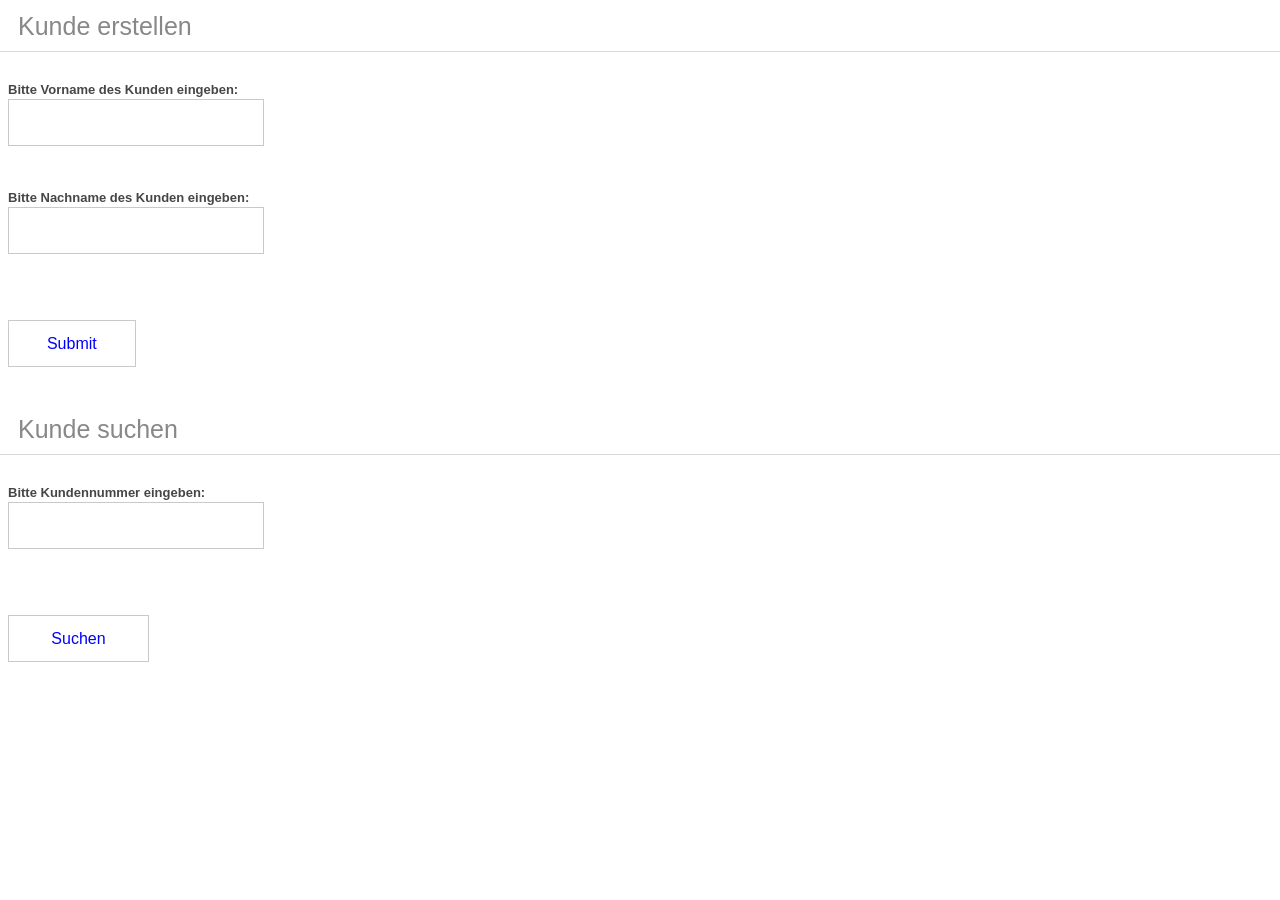
<file: OOP/M154_KNW2-master/crm_web-client/WebContent/index.html>
<html>
   <head>
      <meta http-equiv='X-UA-Compatible' content='IE=Edge' />
      <title>crm-app</title>
      <link rel='stylesheet' type='text/css' href='style/styles.css'>
   </head>
   <body>
      <br />
      <h1>Kunde erstellen</h1>
      <form method="get" action="crm-app">
         <input type="hidden" name="service" value= "CreateCustomerService"/>
         <input type="hidden" name="view" value= "CreateCustomerView"/>
         <label>Bitte Vorname des Kunden eingeben:</label>
         <br /><input type="text" name="firstnameText"/>
         <br />
         <br />
         <label>Bitte Nachname des Kunden eingeben:</label>
         <br />
         <input type="text" name="nameText"/>
         <p/>
            <input type="submit"/>
      </form>
      <br />
      <br />
      <br />
      <h1>Kunde suchen</h1>
      <form method="get" action="crm-app">
         <input type="hidden" name="service" value= "ReadCustomerService"/>
         <input type="hidden" name="view" value= "ReadCustomerView"/>
         <label>Bitte Kundennummer eingeben:</label>
         <br />
         <input type="text" name="customerId"/>
         <p/>
            <input value=" Suchen " type="submit"/>
      </form>
      <br />
   </body>
</html>
</file>
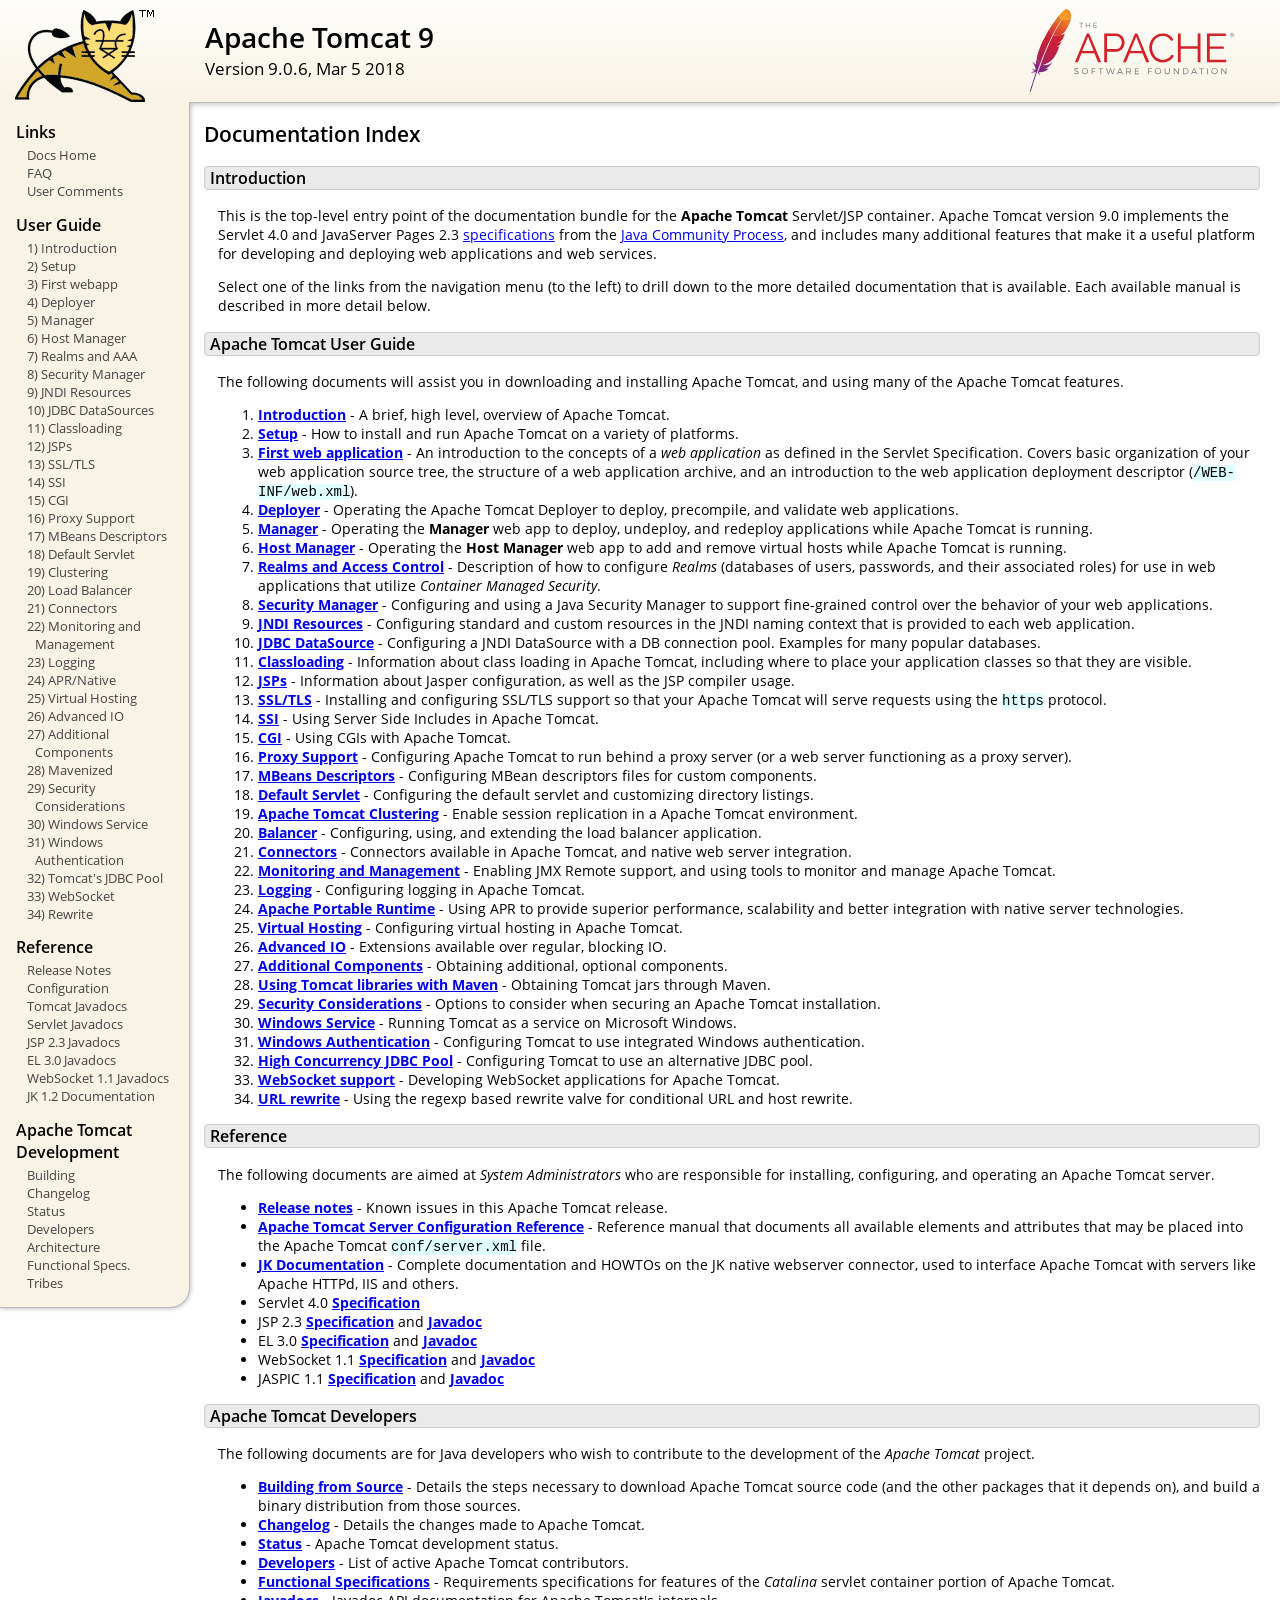
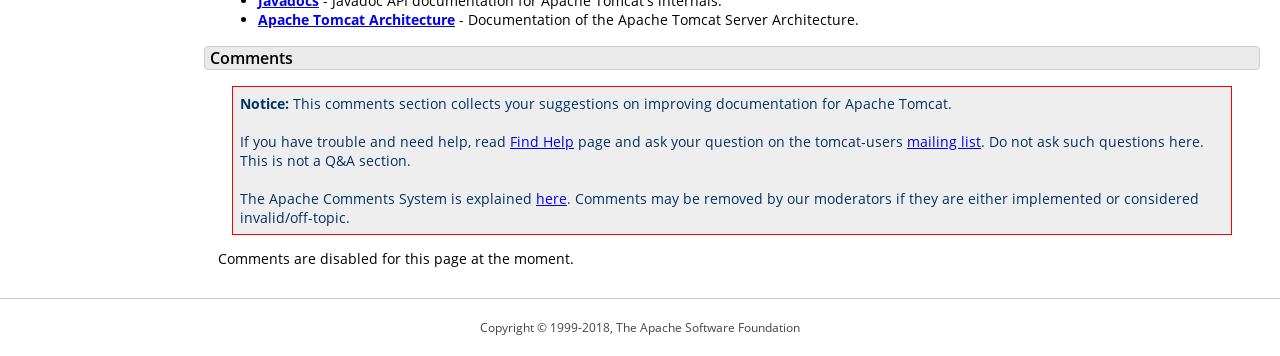
<file: OOP/JSF_Projekt-master/apache-tomcat-9.0.6/webapps/docs/index.html>
<!DOCTYPE html SYSTEM "about:legacy-compat">
<html lang="en"><head><META http-equiv="Content-Type" content="text/html; charset=UTF-8"><link href="./images/docs-stylesheet.css" rel="stylesheet" type="text/css"><title>Apache Tomcat 9 (9.0.6) - Documentation Index</title><meta name="author" content="Craig R. McClanahan"><meta name="author" content="Remy Maucherat"><meta name="author" content="Yoav Shapira"><script type="application/javascript" data-comments-identifier="tomcat-9.0-doc/index">
    "use strict"; // Enable strict mode

    (function() {
      var thisScript = document.currentScript;
      if (!thisScript) { // Workaround for IE <= 11
        var scripts = document.getElementsByTagName("script");
        thisScript = scripts[scripts.length - 1];
      }
      document.addEventListener("DOMContentLoaded", (function() {
        var commentsDiv = document.getElementById("comments_thread");
        var commentsShortname = "tomcat";
        var commentsIdentifier = "http://tomcat.apache.org/" +
          thisScript.getAttribute("data-comments-identifier") + ".html";

        (function(w, d) {
          if (w.location.hostname.toLowerCase() == "tomcat.apache.org") {
            var s = d.createElement("script");
            s.type = "application/javascript";
            s.async = true;
            s.src = "https://comments.apache.org/show_comments.lua?site=" +
              encodeURIComponent(commentsShortname) +
              "&page=" + encodeURIComponent(commentsIdentifier);
            d.head.appendChild(s);
          } else {
            commentsDiv.appendChild(d.createTextNode("Comments are disabled for this page at the moment."));
          }
        })(window, document);
      }), false);
    })();
  </script></head><body><div id="wrapper"><header><div id="header"><div><div><div class="logo noPrint"><a href="http://tomcat.apache.org/"><img alt="Tomcat Home" src="./images/tomcat.png"></a></div><div style="height: 1px;"></div><div class="asfLogo noPrint"><a href="http://www.apache.org/" target="_blank"><img src="./images/asf-logo.svg" alt="The Apache Software Foundation" style="width: 266px; height: 83px;"></a></div><h1>Apache Tomcat 9</h1><div class="versionInfo">
          Version 9.0.6,
          <time datetime="2018-03-05">Mar 5 2018</time></div><div style="height: 1px;"></div><div style="clear: left;"></div></div></div></div></header><div id="middle"><div><div id="mainLeft" class="noprint"><div><nav><div><h2>Links</h2><ul><li><a href="index.html">Docs Home</a></li><li><a href="http://wiki.apache.org/tomcat/FAQ">FAQ</a></li><li><a href="#comments_section">User Comments</a></li></ul></div><div><h2>User Guide</h2><ul><li><a href="introduction.html">1) Introduction</a></li><li><a href="setup.html">2) Setup</a></li><li><a href="appdev/index.html">3) First webapp</a></li><li><a href="deployer-howto.html">4) Deployer</a></li><li><a href="manager-howto.html">5) Manager</a></li><li><a href="host-manager-howto.html">6) Host Manager</a></li><li><a href="realm-howto.html">7) Realms and AAA</a></li><li><a href="security-manager-howto.html">8) Security Manager</a></li><li><a href="jndi-resources-howto.html">9) JNDI Resources</a></li><li><a href="jndi-datasource-examples-howto.html">10) JDBC DataSources</a></li><li><a href="class-loader-howto.html">11) Classloading</a></li><li><a href="jasper-howto.html">12) JSPs</a></li><li><a href="ssl-howto.html">13) SSL/TLS</a></li><li><a href="ssi-howto.html">14) SSI</a></li><li><a href="cgi-howto.html">15) CGI</a></li><li><a href="proxy-howto.html">16) Proxy Support</a></li><li><a href="means-descriptors-howto.html">17) MBeans Descriptors</a></li><li><a href="default-servlet.html">18) Default Servlet</a></li><li><a href="cluster-howto.html">19) Clustering</a></li><li><a href="balancer-howto.html">20) Load Balancer</a></li><li><a href="connectors.html">21) Connectors</a></li><li><a href="monitoring.html">22) Monitoring and Management</a></li><li><a href="logging.html">23) Logging</a></li><li><a href="apr.html">24) APR/Native</a></li><li><a href="virtual-hosting-howto.html">25) Virtual Hosting</a></li><li><a href="aio.html">26) Advanced IO</a></li><li><a href="extras.html">27) Additional Components</a></li><li><a href="maven-jars.html">28) Mavenized</a></li><li><a href="security-howto.html">29) Security Considerations</a></li><li><a href="windows-service-howto.html">30) Windows Service</a></li><li><a href="windows-auth-howto.html">31) Windows Authentication</a></li><li><a href="jdbc-pool.html">32) Tomcat's JDBC Pool</a></li><li><a href="web-socket-howto.html">33) WebSocket</a></li><li><a href="rewrite.html">34) Rewrite</a></li></ul></div><div><h2>Reference</h2><ul><li><a href="RELEASE-NOTES.txt">Release Notes</a></li><li><a href="config/index.html">Configuration</a></li><li><a href="api/index.html">Tomcat Javadocs</a></li><li><a href="servletapi/index.html">Servlet Javadocs</a></li><li><a href="jspapi/index.html">JSP 2.3 Javadocs</a></li><li><a href="elapi/index.html">EL 3.0 Javadocs</a></li><li><a href="websocketapi/index.html">WebSocket 1.1 Javadocs</a></li><li><a href="http://tomcat.apache.org/connectors-doc/">JK 1.2 Documentation</a></li></ul></div><div><h2>Apache Tomcat Development</h2><ul><li><a href="building.html">Building</a></li><li><a href="changelog.html">Changelog</a></li><li><a href="http://wiki.apache.org/tomcat/TomcatVersions">Status</a></li><li><a href="developers.html">Developers</a></li><li><a href="architecture/index.html">Architecture</a></li><li><a href="funcspecs/index.html">Functional Specs.</a></li><li><a href="tribes/introduction.html">Tribes</a></li></ul></div></nav></div></div><div id="mainRight"><div id="content"><h2>Documentation Index</h2><h3 id="Introduction">Introduction</h3><div class="text">

<p>This is the top-level entry point of the documentation bundle for the
<strong>Apache Tomcat</strong> Servlet/JSP container.  Apache Tomcat version
9.0 implements the Servlet 4.0 and JavaServer Pages 2.3
<a href="http://wiki.apache.org/tomcat/Specifications">specifications</a> from the
<a href="http://www.jcp.org">Java Community Process</a>, and includes many
additional features that make it a useful platform for developing and deploying
web applications and web services.</p>

<p>Select one of the links from the navigation menu (to the left) to drill
down to the more detailed documentation that is available.  Each available
manual is described in more detail below.</p>

</div><h3 id="Apache_Tomcat_User_Guide">Apache Tomcat User Guide</h3><div class="text">

<p>The following documents will assist you in downloading and installing
Apache Tomcat, and using many of the Apache Tomcat features.</p>

<ol>
<li><a href="introduction.html"><strong>Introduction</strong></a> - A
    brief, high level, overview of Apache Tomcat.</li>
<li><a href="setup.html"><strong>Setup</strong></a> - How to install and run
    Apache Tomcat on a variety of platforms.</li>
<li><a href="appdev/index.html"><strong>First web application</strong></a>
    - An introduction to the concepts of a <em>web application</em> as defined
    in the Servlet Specification.  Covers basic organization of your web application
    source tree, the structure of a web application archive, and an
    introduction to the web application deployment descriptor
    (<code>/WEB-INF/web.xml</code>).</li>
<li><a href="deployer-howto.html"><strong>Deployer</strong></a> -
    Operating the Apache Tomcat Deployer to deploy, precompile, and validate web
    applications.</li>
<li><a href="manager-howto.html"><strong>Manager</strong></a> -
    Operating the <strong>Manager</strong> web app to deploy, undeploy, and
    redeploy applications while Apache Tomcat is running.</li>
<li><a href="host-manager-howto.html"><strong>Host Manager</strong></a> -
    Operating the <strong>Host Manager</strong> web app to add and remove
    virtual hosts while Apache Tomcat is running.</li>
<li><a href="realm-howto.html"><strong>Realms and Access Control</strong></a>
    - Description of how to configure <em>Realms</em> (databases of users,
    passwords, and their associated roles) for use in web applications that
    utilize <em>Container Managed Security</em>.</li>
<li><a href="security-manager-howto.html"><strong>Security Manager</strong></a>
    - Configuring and using a Java Security Manager to
    support fine-grained control over the behavior of your web applications.
    </li>
<li><a href="jndi-resources-howto.html"><strong>JNDI Resources</strong></a>
    - Configuring standard and custom resources in the JNDI naming context
    that is provided to each web application.</li>
<li><a href="jndi-datasource-examples-howto.html">
    <strong>JDBC DataSource</strong></a>
    - Configuring a JNDI DataSource with a DB connection pool.
    Examples for many popular databases.</li>
<li><a href="class-loader-howto.html"><strong>Classloading</strong></a>
    - Information about class loading in Apache Tomcat, including where to place
    your application classes so that they are visible.</li>
<li><a href="jasper-howto.html"><strong>JSPs</strong></a>
    - Information about Jasper configuration, as well as the JSP compiler
    usage.</li>
<li><a href="ssl-howto.html"><strong>SSL/TLS</strong></a> -
    Installing and configuring SSL/TLS support so that your Apache Tomcat will
    serve requests using the <code>https</code> protocol.</li>
<li><a href="ssi-howto.html"><strong>SSI</strong></a> -
    Using Server Side Includes in Apache Tomcat.</li>
<li><a href="cgi-howto.html"><strong>CGI</strong></a> -
    Using CGIs with Apache Tomcat.</li>
<li><a href="proxy-howto.html"><strong>Proxy Support</strong></a> -
    Configuring Apache Tomcat to run behind a proxy server (or a web server
    functioning as a proxy server).</li>
<li><a href="mbeans-descriptors-howto.html"><strong>MBeans Descriptors</strong></a> -
    Configuring MBean descriptors files for custom components.</li>
<li><a href="default-servlet.html"><strong>Default Servlet</strong></a> -
    Configuring the default servlet and customizing directory listings.</li>
<li><a href="cluster-howto.html"><strong>Apache Tomcat Clustering</strong></a> -
    Enable session replication in a Apache Tomcat environment.</li>
<li><a href="balancer-howto.html"><strong>Balancer</strong></a> -
    Configuring, using, and extending the load balancer application.</li>
<li><a href="connectors.html"><strong>Connectors</strong></a> -
    Connectors available in Apache Tomcat, and native web server integration.</li>
<li><a href="monitoring.html"><strong>Monitoring and Management</strong></a> -
    Enabling JMX Remote support, and using tools to monitor and manage Apache Tomcat.</li>
<li><a href="logging.html"><strong>Logging</strong></a> -
    Configuring logging in Apache Tomcat.</li>
<li><a href="apr.html"><strong>Apache Portable Runtime</strong></a> -
    Using APR to provide superior performance, scalability and better
    integration with native server technologies.</li>
<li><a href="virtual-hosting-howto.html"><strong>Virtual Hosting</strong></a> -
    Configuring virtual hosting in Apache Tomcat.</li>
<li><a href="aio.html"><strong>Advanced IO</strong></a> -
    Extensions available over regular, blocking IO.</li>
<li><a href="extras.html"><strong>Additional Components</strong></a> -
    Obtaining additional, optional components.</li>
<li><a href="maven-jars.html"><strong>Using Tomcat libraries with Maven</strong></a> -
    Obtaining Tomcat jars through Maven.</li>
<li><a href="security-howto.html"><strong>Security Considerations</strong></a> -
    Options to consider when securing an Apache Tomcat installation.</li>
<li><a href="windows-service-howto.html"><strong>Windows Service</strong></a> -
    Running Tomcat as a service on Microsoft Windows.</li>
<li><a href="windows-auth-howto.html"><strong>Windows Authentication</strong></a> -
    Configuring Tomcat to use integrated Windows authentication.</li>
<li><a href="jdbc-pool.html"><strong>High Concurrency JDBC Pool</strong></a> -
    Configuring Tomcat to use an alternative JDBC pool.</li>
<li><a href="web-socket-howto.html"><strong>WebSocket support</strong></a> -
    Developing WebSocket applications for Apache Tomcat.</li>
<li><a href="rewrite.html"><strong>URL rewrite</strong></a> -
    Using the regexp based rewrite valve for conditional URL and host rewrite.</li>

</ol>

</div><h3 id="Reference">Reference</h3><div class="text">

<p>The following documents are aimed at <em>System Administrators</em> who
are responsible for installing, configuring, and operating an Apache Tomcat server.
</p>
<ul>
<li><a href="RELEASE-NOTES.txt"><strong>Release notes</strong></a>
    - Known issues in this Apache Tomcat release.
    </li>
<li><a href="config/index.html"><strong>Apache Tomcat Server Configuration Reference</strong></a>
    - Reference manual that documents all available elements and attributes
      that may be placed into the Apache Tomcat <code>conf/server.xml</code> file.
    </li>
<li><a href="http://tomcat.apache.org/connectors-doc/index.html"><strong>JK Documentation</strong></a>
    - Complete documentation and HOWTOs on the JK native webserver connector,
      used to interface Apache Tomcat with servers like Apache HTTPd, IIS
      and others.</li>
<li>Servlet 4.0
    <a href="https://jcp.org/aboutJava/communityprocess/final/jsr369/index.html">
    <strong>Specification</strong></a>

    </li>
<li>JSP 2.3
    <a href="http://jcp.org/aboutJava/communityprocess/mrel/jsr245/index2.html">
    <strong>Specification</strong></a> and
    <a href="http://docs.oracle.com/javaee/7/api/javax/servlet/jsp/package-summary.html">
    <strong>Javadoc</strong></a>
    </li>
<li>EL 3.0
    <a href="http://jcp.org/aboutJava/communityprocess/final/jsr341/index.html">
    <strong>Specification</strong></a> and
    <a href="http://docs.oracle.com/javaee/7/api/javax/el/package-summary.html">
    <strong>Javadoc</strong></a>
    </li>
<li>WebSocket 1.1
    <a href="https://jcp.org/aboutJava/communityprocess/mrel/jsr356/index.html">
    <strong>Specification</strong></a> and
    <a href="http://docs.oracle.com/javaee/7/api/javax/websocket/package-summary.html">
    <strong>Javadoc</strong></a>
    </li>
<li>JASPIC 1.1
    <a href="https://jcp.org/aboutJava/communityprocess/mrel/jsr196/index.html">
    <strong>Specification</strong></a> and
    <a href="http://docs.oracle.com/javaee/7/api/javax/security/auth/message/package-summary.html">
    <strong>Javadoc</strong></a>
    </li>
</ul>

</div><h3 id="Apache_Tomcat_Developers">Apache Tomcat Developers</h3><div class="text">

<p>The following documents are for Java developers who wish to contribute to
the development of the <em>Apache Tomcat</em> project.</p>
<ul>
<li><a href="building.html"><strong>Building from Source</strong></a> -
    Details the steps necessary to download Apache Tomcat source code (and the
    other packages that it depends on), and build a binary distribution from
    those sources.
    </li>
<li><a href="changelog.html"><strong>Changelog</strong></a> - Details the
    changes made to Apache Tomcat.
    </li>
<li><a href="http://wiki.apache.org/tomcat/TomcatVersions"><strong>Status</strong></a> -
    Apache Tomcat development status.
    </li>
<li><a href="developers.html"><strong>Developers</strong></a> - List of active
    Apache Tomcat contributors.
    </li>
<li><a href="funcspecs/index.html"><strong>Functional Specifications</strong></a>
    - Requirements specifications for features of the <em>Catalina</em> servlet
    container portion of Apache Tomcat.</li>
<li><a href="api/index.html"><strong>Javadocs</strong></a>
    - Javadoc API documentation for Apache Tomcat's internals.</li>
<li><a href="architecture/index.html"><strong>Apache Tomcat Architecture</strong></a>
    - Documentation of the Apache Tomcat Server Architecture.</li>
</ul>

</div><div class="noprint"><h3 id="comments_section">
                  Comments
                </h3><div class="text"><p class="notice"><strong>Notice: </strong>This comments section collects your suggestions
                    on improving documentation for Apache Tomcat.<br><br>
                    If you have trouble and need help, read
                    <a href="http://tomcat.apache.org/findhelp.html">Find Help</a> page
                    and ask your question on the tomcat-users
                    <a href="http://tomcat.apache.org/lists.html">mailing list</a>.
                    Do not ask such questions here. This is not a Q&amp;A section.<br><br>
                    The Apache Comments System is explained <a href="./comments.html">here</a>.
                    Comments may be removed by our moderators if they are either
                    implemented or considered invalid/off-topic.
                  </p><div id="comments_thread"></div></div></div></div></div></div></div><footer><div id="footer">
    Copyright &copy; 1999-2018, The Apache Software Foundation
  </div></footer></div></body></html>
</file>
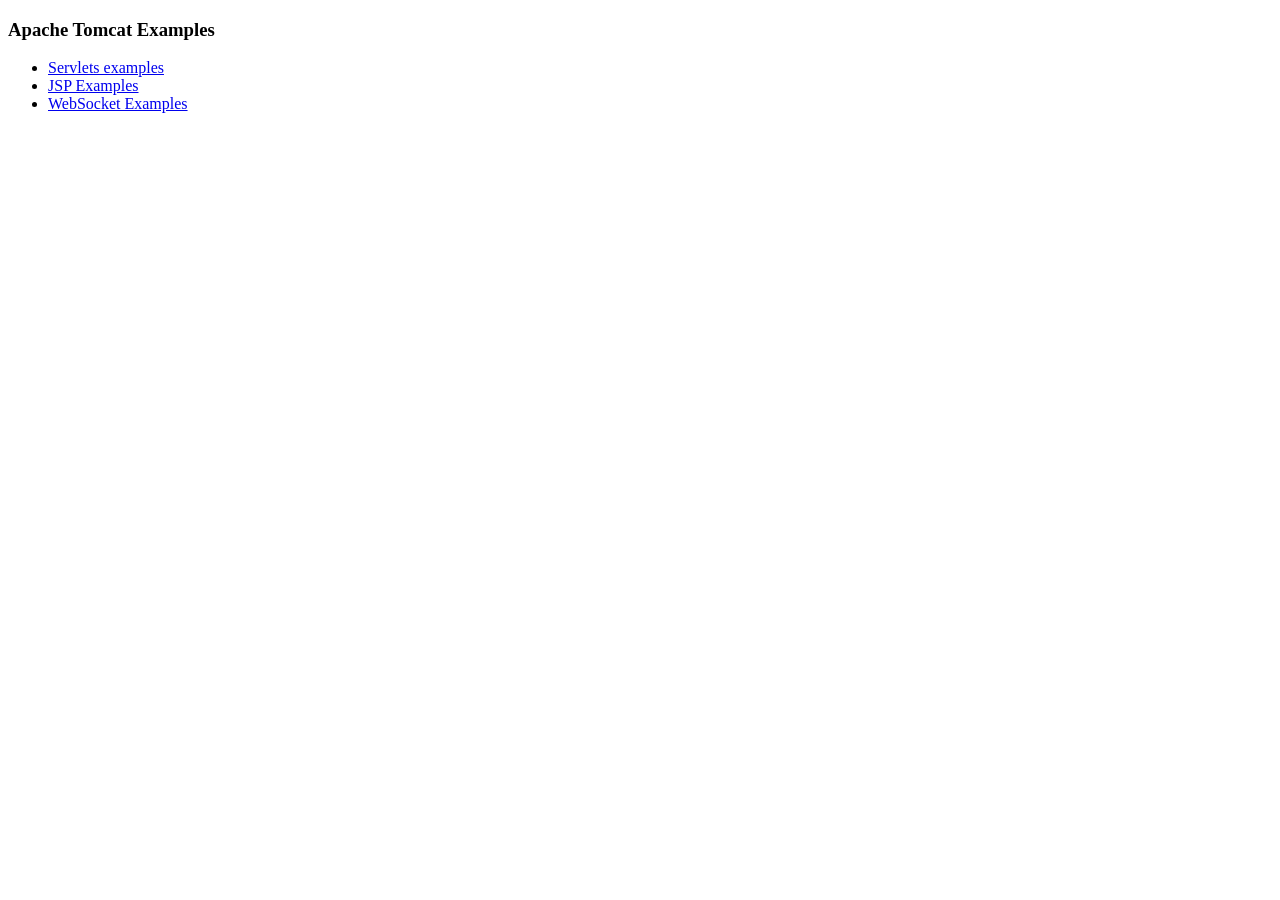
<file: OOP/JSF_Projekt-master/apache-tomcat-9.0.6/webapps/examples/index.html>
<!--
  Licensed to the Apache Software Foundation (ASF) under one or more
  contributor license agreements.  See the NOTICE file distributed with
  this work for additional information regarding copyright ownership.
  The ASF licenses this file to You under the Apache License, Version 2.0
  (the "License"); you may not use this file except in compliance with
  the License.  You may obtain a copy of the License at

      http://www.apache.org/licenses/LICENSE-2.0

  Unless required by applicable law or agreed to in writing, software
  distributed under the License is distributed on an "AS IS" BASIS,
  WITHOUT WARRANTIES OR CONDITIONS OF ANY KIND, either express or implied.
  See the License for the specific language governing permissions and
  limitations under the License.
-->
<!DOCTYPE HTML><html lang="en"><head>
<meta charset="UTF-8">
<title>Apache Tomcat Examples</title>
</head>
<body>
<p>
<h3>Apache Tomcat Examples</H3>
<p></p>
<ul>
<li><a href="servlets">Servlets examples</a></li>
<li><a href="jsp">JSP Examples</a></li>
<li><a href="websocket/index.xhtml">WebSocket Examples</a></li>
</ul>
</body></html>
</file>
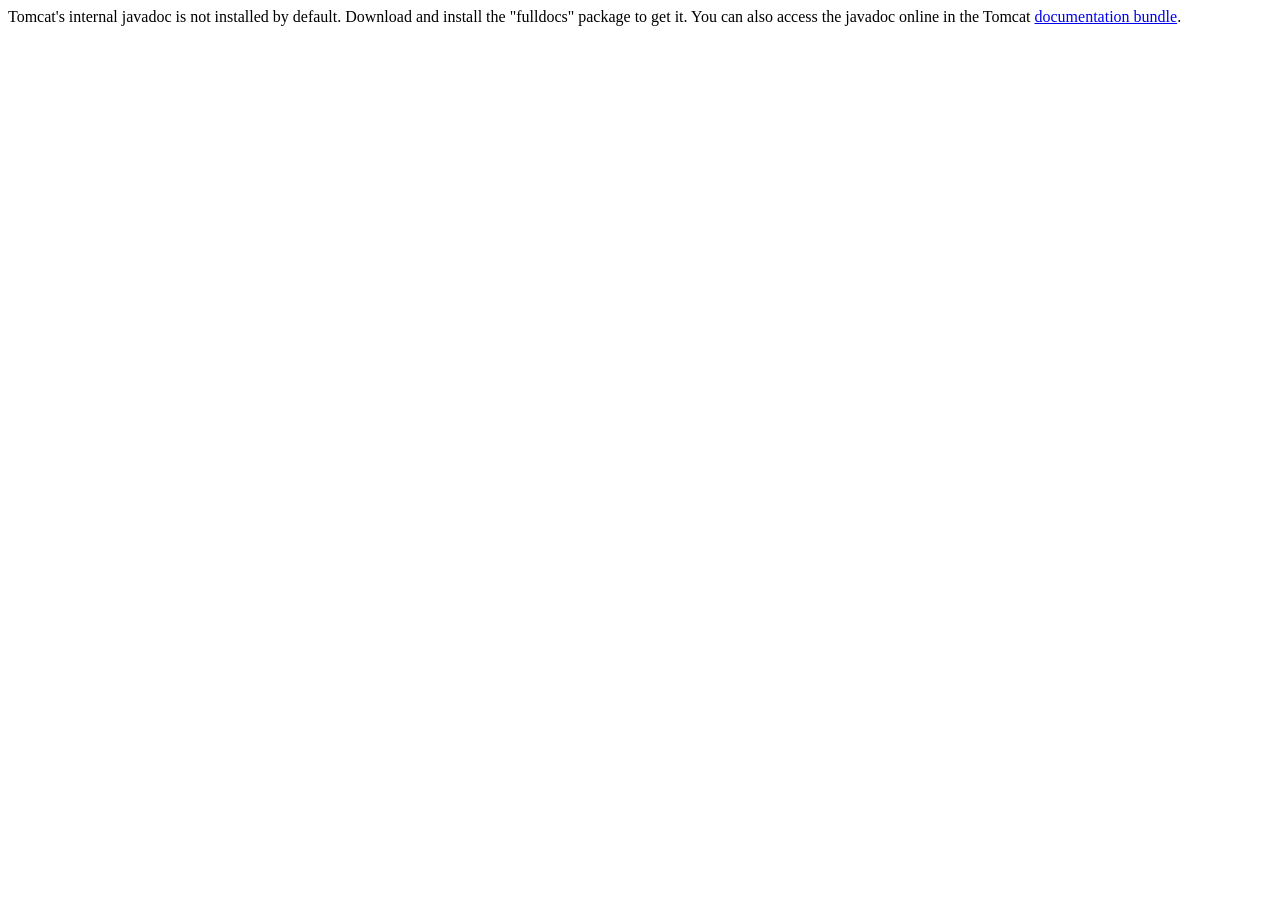
<file: OOP/JSF_Projekt-master/apache-tomcat-9.0.6/webapps/docs/api/index.html>
<!--
  Licensed to the Apache Software Foundation (ASF) under one or more
  contributor license agreements.  See the NOTICE file distributed with
  this work for additional information regarding copyright ownership.
  The ASF licenses this file to You under the Apache License, Version 2.0
  (the "License"); you may not use this file except in compliance with
  the License.  You may obtain a copy of the License at

      http://www.apache.org/licenses/LICENSE-2.0

  Unless required by applicable law or agreed to in writing, software
  distributed under the License is distributed on an "AS IS" BASIS,
  WITHOUT WARRANTIES OR CONDITIONS OF ANY KIND, either express or implied.
  See the License for the specific language governing permissions and
  limitations under the License.
-->
<!DOCTYPE html>
<html>
    <head>
    <meta charset="UTF-8" />
    <title>API docs</title>
</head>

<body>

Tomcat's internal javadoc is not installed by default. Download and install
the "fulldocs" package to get it.

You can also access the javadoc online in the Tomcat
<a href="http://tomcat.apache.org/tomcat-9.0-doc/">
documentation bundle</a>.

</body>
</html>
</file>
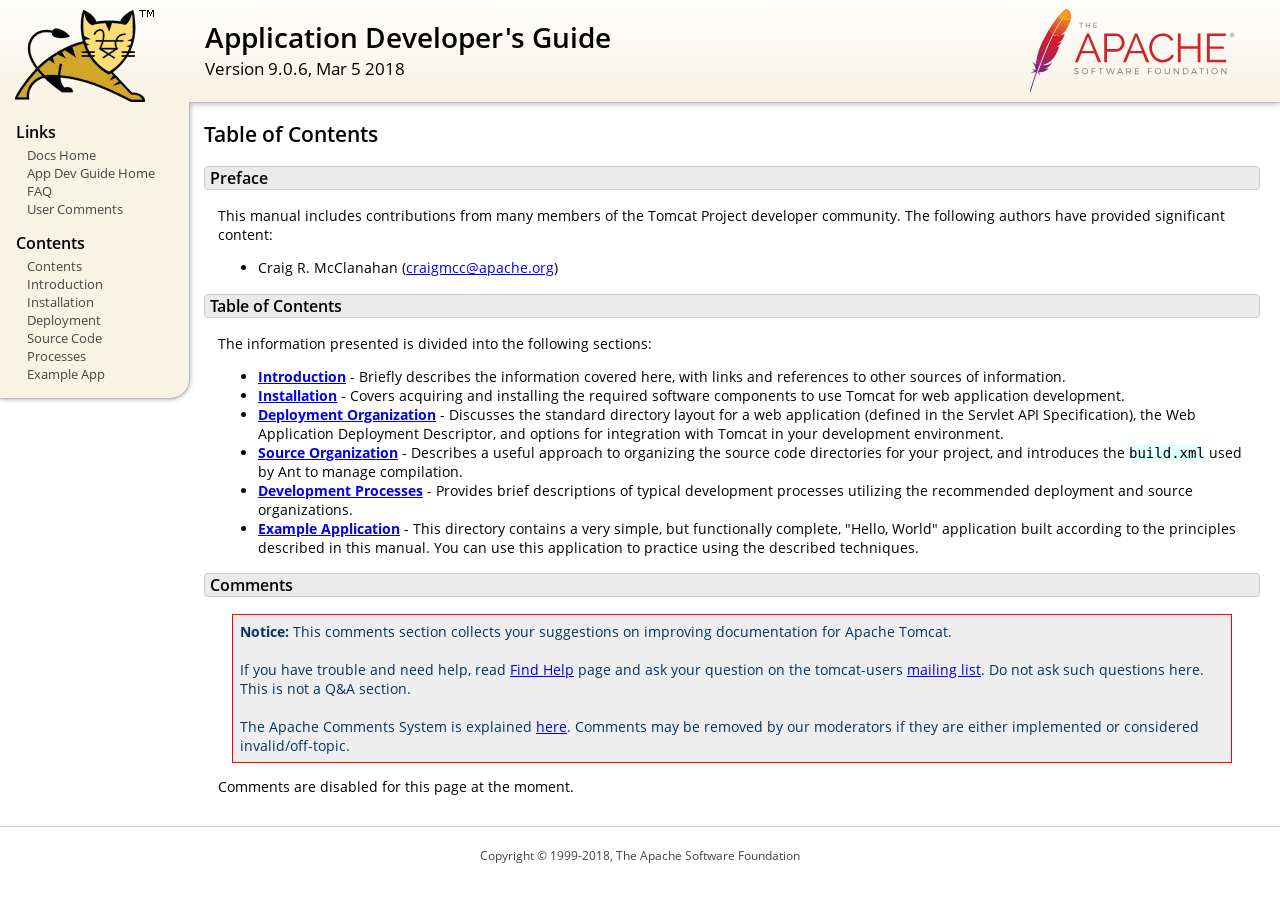
<file: OOP/JSF_Projekt-master/apache-tomcat-9.0.6/webapps/docs/appdev/index.html>
<!DOCTYPE html SYSTEM "about:legacy-compat">
<html lang="en"><head><META http-equiv="Content-Type" content="text/html; charset=UTF-8"><link href="../images/docs-stylesheet.css" rel="stylesheet" type="text/css"><title>Application Developer's Guide (9.0.6) - Table of Contents</title><meta name="author" content="Craig R. McClanahan"><script type="application/javascript" data-comments-identifier="tomcat-9.0-doc/appdev/index">
    "use strict"; // Enable strict mode

    (function() {
      var thisScript = document.currentScript;
      if (!thisScript) { // Workaround for IE <= 11
        var scripts = document.getElementsByTagName("script");
        thisScript = scripts[scripts.length - 1];
      }
      document.addEventListener("DOMContentLoaded", (function() {
        var commentsDiv = document.getElementById("comments_thread");
        var commentsShortname = "tomcat";
        var commentsIdentifier = "http://tomcat.apache.org/" +
          thisScript.getAttribute("data-comments-identifier") + ".html";

        (function(w, d) {
          if (w.location.hostname.toLowerCase() == "tomcat.apache.org") {
            var s = d.createElement("script");
            s.type = "application/javascript";
            s.async = true;
            s.src = "https://comments.apache.org/show_comments.lua?site=" +
              encodeURIComponent(commentsShortname) +
              "&page=" + encodeURIComponent(commentsIdentifier);
            d.head.appendChild(s);
          } else {
            commentsDiv.appendChild(d.createTextNode("Comments are disabled for this page at the moment."));
          }
        })(window, document);
      }), false);
    })();
  </script></head><body><div id="wrapper"><header><div id="header"><div><div><div class="logo noPrint"><a href="http://tomcat.apache.org/"><img alt="Tomcat Home" src="../images/tomcat.png"></a></div><div style="height: 1px;"></div><div class="asfLogo noPrint"><a href="http://www.apache.org/" target="_blank"><img src="../images/asf-logo.svg" alt="The Apache Software Foundation" style="width: 266px; height: 83px;"></a></div><h1>Application Developer's Guide</h1><div class="versionInfo">
          Version 9.0.6,
          <time datetime="2018-03-05">Mar 5 2018</time></div><div style="height: 1px;"></div><div style="clear: left;"></div></div></div></div></header><div id="middle"><div><div id="mainLeft" class="noprint"><div><nav><div><h2>Links</h2><ul><li><a href="../index.html">Docs Home</a></li><li><a href="index.html">App Dev Guide Home</a></li><li><a href="http://wiki.apache.org/tomcat/FAQ">FAQ</a></li><li><a href="#comments_section">User Comments</a></li></ul></div><div><h2>Contents</h2><ul><li><a href="index.html">Contents</a></li><li><a href="introduction.html">Introduction</a></li><li><a href="installation.html">Installation</a></li><li><a href="deployment.html">Deployment</a></li><li><a href="source.html">Source Code</a></li><li><a href="processes.html">Processes</a></li><li><a href="sample/">Example App</a></li></ul></div></nav></div></div><div id="mainRight"><div id="content"><h2>Table of Contents</h2><h3 id="Preface">Preface</h3><div class="text">

<p>This manual includes contributions from many members of the Tomcat Project
developer community.  The following authors have provided significant content:
</p>
<ul>
<li>Craig R. McClanahan
    (<a href="mailto:craigmcc@apache.org">craigmcc@apache.org</a>)</li>
</ul>

</div><h3 id="Table_of_Contents">Table of Contents</h3><div class="text">

<p>The information presented is divided into the following sections:</p>
<ul>
<li><a href="introduction.html"><strong>Introduction</strong></a> -
    Briefly describes the information covered here, with
    links and references to other sources of information.</li>
<li><a href="installation.html"><strong>Installation</strong></a> -
    Covers acquiring and installing the required software
    components to use Tomcat for web application development.</li>
<li><a href="deployment.html"><strong>Deployment Organization</strong></a> -
    Discusses the standard directory layout for a web application
    (defined in the Servlet API Specification), the Web Application
    Deployment Descriptor, and options for integration with Tomcat
    in your development environment.</li>
<li><a href="source.html"><strong>Source Organization</strong></a> -
    Describes a useful approach to organizing the source code
    directories for your project, and introduces the
    <code>build.xml</code> used by Ant to manage compilation.</li>
<li><a href="processes.html"><strong>Development Processes</strong></a> -
    Provides brief descriptions of typical development processes
    utilizing the recommended deployment and source organizations.</li>
<li><a href="sample/" target="_blank"><strong>Example Application</strong></a> -
    This directory contains a very simple, but functionally complete,
    "Hello, World" application built according to the principles
    described in this manual.  You can use this application to
    practice using the described techniques.</li>
</ul>

</div><div class="noprint"><h3 id="comments_section">
                  Comments
                </h3><div class="text"><p class="notice"><strong>Notice: </strong>This comments section collects your suggestions
                    on improving documentation for Apache Tomcat.<br><br>
                    If you have trouble and need help, read
                    <a href="http://tomcat.apache.org/findhelp.html">Find Help</a> page
                    and ask your question on the tomcat-users
                    <a href="http://tomcat.apache.org/lists.html">mailing list</a>.
                    Do not ask such questions here. This is not a Q&amp;A section.<br><br>
                    The Apache Comments System is explained <a href="../comments.html">here</a>.
                    Comments may be removed by our moderators if they are either
                    implemented or considered invalid/off-topic.
                  </p><div id="comments_thread"></div></div></div></div></div></div></div><footer><div id="footer">
    Copyright &copy; 1999-2018, The Apache Software Foundation
  </div></footer></div></body></html>
</file>
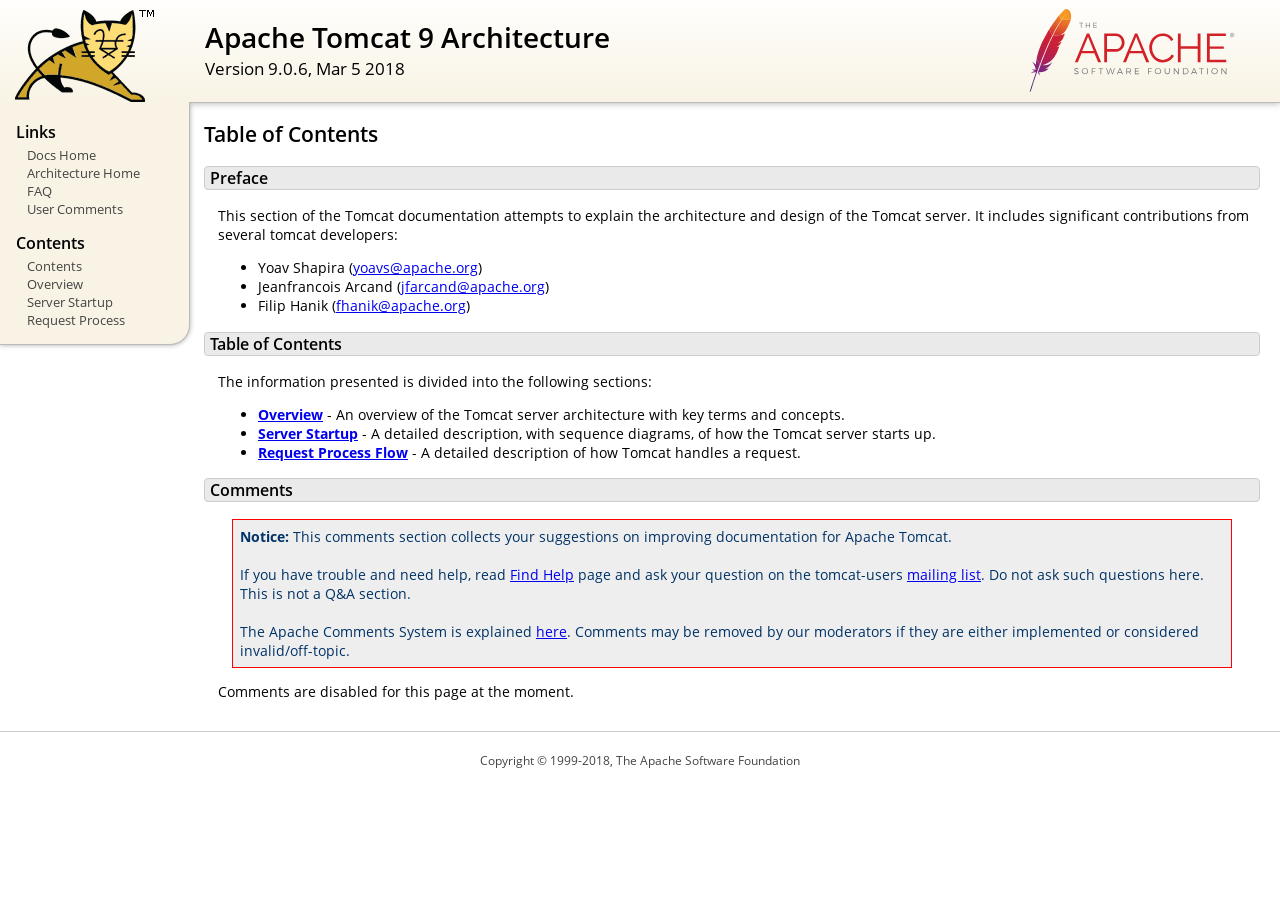
<file: OOP/JSF_Projekt-master/apache-tomcat-9.0.6/webapps/docs/architecture/index.html>
<!DOCTYPE html SYSTEM "about:legacy-compat">
<html lang="en"><head><META http-equiv="Content-Type" content="text/html; charset=UTF-8"><link href="../images/docs-stylesheet.css" rel="stylesheet" type="text/css"><title>Apache Tomcat 9 Architecture (9.0.6) - Table of Contents</title><meta name="author" content="Yoav Shapira"><script type="application/javascript" data-comments-identifier="tomcat-9.0-doc/architecture/index">
    "use strict"; // Enable strict mode

    (function() {
      var thisScript = document.currentScript;
      if (!thisScript) { // Workaround for IE <= 11
        var scripts = document.getElementsByTagName("script");
        thisScript = scripts[scripts.length - 1];
      }
      document.addEventListener("DOMContentLoaded", (function() {
        var commentsDiv = document.getElementById("comments_thread");
        var commentsShortname = "tomcat";
        var commentsIdentifier = "http://tomcat.apache.org/" +
          thisScript.getAttribute("data-comments-identifier") + ".html";

        (function(w, d) {
          if (w.location.hostname.toLowerCase() == "tomcat.apache.org") {
            var s = d.createElement("script");
            s.type = "application/javascript";
            s.async = true;
            s.src = "https://comments.apache.org/show_comments.lua?site=" +
              encodeURIComponent(commentsShortname) +
              "&page=" + encodeURIComponent(commentsIdentifier);
            d.head.appendChild(s);
          } else {
            commentsDiv.appendChild(d.createTextNode("Comments are disabled for this page at the moment."));
          }
        })(window, document);
      }), false);
    })();
  </script></head><body><div id="wrapper"><header><div id="header"><div><div><div class="logo noPrint"><a href="http://tomcat.apache.org/"><img alt="Tomcat Home" src="../images/tomcat.png"></a></div><div style="height: 1px;"></div><div class="asfLogo noPrint"><a href="http://www.apache.org/" target="_blank"><img src="../images/asf-logo.svg" alt="The Apache Software Foundation" style="width: 266px; height: 83px;"></a></div><h1>Apache Tomcat 9 Architecture</h1><div class="versionInfo">
          Version 9.0.6,
          <time datetime="2018-03-05">Mar 5 2018</time></div><div style="height: 1px;"></div><div style="clear: left;"></div></div></div></div></header><div id="middle"><div><div id="mainLeft" class="noprint"><div><nav><div><h2>Links</h2><ul><li><a href="../index.html">Docs Home</a></li><li><a href="index.html">Architecture Home</a></li><li><a href="http://wiki.apache.org/tomcat/FAQ">FAQ</a></li><li><a href="#comments_section">User Comments</a></li></ul></div><div><h2>Contents</h2><ul><li><a href="index.html">Contents</a></li><li><a href="overview.html">Overview</a></li><li><a href="startup.html">Server Startup</a></li><li><a href="requestProcess.html">Request Process</a></li></ul></div></nav></div></div><div id="mainRight"><div id="content"><h2>Table of Contents</h2><h3 id="Preface">Preface</h3><div class="text">

<p>This section of the Tomcat documentation attempts to explain
the architecture and design of the Tomcat server.  It includes significant
contributions from several tomcat developers:
</p>
<ul>
<li>Yoav Shapira
    (<a href="mailto:yoavs@apache.org">yoavs@apache.org</a>)</li>
<li>Jeanfrancois Arcand
    (<a href="mailto:jfarcand@apache.org">jfarcand@apache.org</a>)</li>
<li>Filip Hanik
    (<a href="mailto:fhanik@apache.org">fhanik@apache.org</a>)</li>
</ul>

</div><h3 id="Table_of_Contents">Table of Contents</h3><div class="text">

<p>The information presented is divided into the following sections:</p>
<ul>
<li><a href="overview.html"><strong>Overview</strong></a> -
    An overview of the Tomcat server architecture with key terms
    and concepts.</li>
<li><a href="startup.html"><strong>Server Startup</strong></a> -
    A detailed description, with sequence diagrams, of how the Tomcat
    server starts up.</li>
<li><a href="requestProcess.html"><strong>Request Process Flow</strong></a> -
    A detailed description of how Tomcat handles a request.</li>
</ul>

</div><div class="noprint"><h3 id="comments_section">
                  Comments
                </h3><div class="text"><p class="notice"><strong>Notice: </strong>This comments section collects your suggestions
                    on improving documentation for Apache Tomcat.<br><br>
                    If you have trouble and need help, read
                    <a href="http://tomcat.apache.org/findhelp.html">Find Help</a> page
                    and ask your question on the tomcat-users
                    <a href="http://tomcat.apache.org/lists.html">mailing list</a>.
                    Do not ask such questions here. This is not a Q&amp;A section.<br><br>
                    The Apache Comments System is explained <a href="../comments.html">here</a>.
                    Comments may be removed by our moderators if they are either
                    implemented or considered invalid/off-topic.
                  </p><div id="comments_thread"></div></div></div></div></div></div></div><footer><div id="footer">
    Copyright &copy; 1999-2018, The Apache Software Foundation
  </div></footer></div></body></html>
</file>
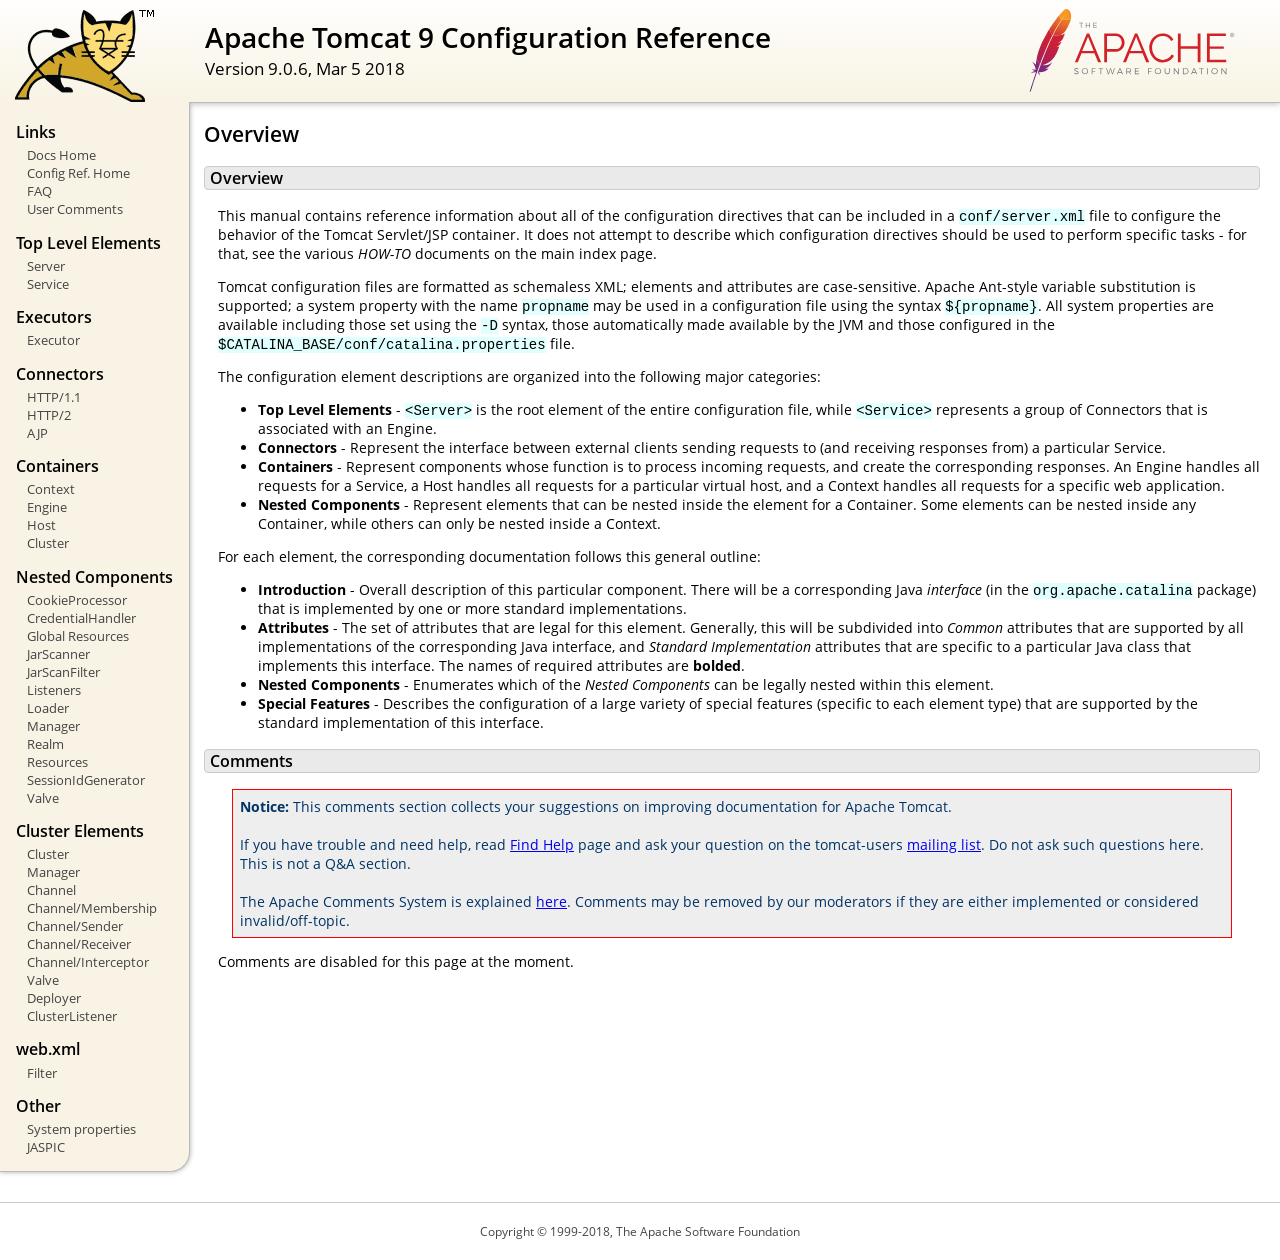
<file: OOP/JSF_Projekt-master/apache-tomcat-9.0.6/webapps/docs/config/index.html>
<!DOCTYPE html SYSTEM "about:legacy-compat">
<html lang="en"><head><META http-equiv="Content-Type" content="text/html; charset=UTF-8"><link href="../images/docs-stylesheet.css" rel="stylesheet" type="text/css"><title>Apache Tomcat 9 Configuration Reference (9.0.6) - Overview</title><meta name="author" content="Craig R. McClanahan"><script type="application/javascript" data-comments-identifier="tomcat-9.0-doc/config/index">
    "use strict"; // Enable strict mode

    (function() {
      var thisScript = document.currentScript;
      if (!thisScript) { // Workaround for IE <= 11
        var scripts = document.getElementsByTagName("script");
        thisScript = scripts[scripts.length - 1];
      }
      document.addEventListener("DOMContentLoaded", (function() {
        var commentsDiv = document.getElementById("comments_thread");
        var commentsShortname = "tomcat";
        var commentsIdentifier = "http://tomcat.apache.org/" +
          thisScript.getAttribute("data-comments-identifier") + ".html";

        (function(w, d) {
          if (w.location.hostname.toLowerCase() == "tomcat.apache.org") {
            var s = d.createElement("script");
            s.type = "application/javascript";
            s.async = true;
            s.src = "https://comments.apache.org/show_comments.lua?site=" +
              encodeURIComponent(commentsShortname) +
              "&page=" + encodeURIComponent(commentsIdentifier);
            d.head.appendChild(s);
          } else {
            commentsDiv.appendChild(d.createTextNode("Comments are disabled for this page at the moment."));
          }
        })(window, document);
      }), false);
    })();
  </script></head><body><div id="wrapper"><header><div id="header"><div><div><div class="logo noPrint"><a href="http://tomcat.apache.org/"><img alt="Tomcat Home" src="../images/tomcat.png"></a></div><div style="height: 1px;"></div><div class="asfLogo noPrint"><a href="http://www.apache.org/" target="_blank"><img src="../images/asf-logo.svg" alt="The Apache Software Foundation" style="width: 266px; height: 83px;"></a></div><h1>Apache Tomcat 9 Configuration Reference</h1><div class="versionInfo">
          Version 9.0.6,
          <time datetime="2018-03-05">Mar 5 2018</time></div><div style="height: 1px;"></div><div style="clear: left;"></div></div></div></div></header><div id="middle"><div><div id="mainLeft" class="noprint"><div><nav><div><h2>Links</h2><ul><li><a href="../index.html">Docs Home</a></li><li><a href="index.html">Config Ref. Home</a></li><li><a href="http://wiki.apache.org/tomcat/FAQ">FAQ</a></li><li><a href="#comments_section">User Comments</a></li></ul></div><div><h2>Top Level Elements</h2><ul><li><a href="server.html">Server</a></li><li><a href="service.html">Service</a></li></ul></div><div><h2>Executors</h2><ul><li><a href="executor.html">Executor</a></li></ul></div><div><h2>Connectors</h2><ul><li><a href="http.html">HTTP/1.1</a></li><li><a href="http2.html">HTTP/2</a></li><li><a href="ajp.html">AJP</a></li></ul></div><div><h2>Containers</h2><ul><li><a href="context.html">Context</a></li><li><a href="engine.html">Engine</a></li><li><a href="host.html">Host</a></li><li><a href="cluster.html">Cluster</a></li></ul></div><div><h2>Nested Components</h2><ul><li><a href="cookie-processor.html">CookieProcessor</a></li><li><a href="credentialhandler.html">CredentialHandler</a></li><li><a href="globalresources.html">Global Resources</a></li><li><a href="jar-scanner.html">JarScanner</a></li><li><a href="jar-scan-filter.html">JarScanFilter</a></li><li><a href="listeners.html">Listeners</a></li><li><a href="loader.html">Loader</a></li><li><a href="manager.html">Manager</a></li><li><a href="realm.html">Realm</a></li><li><a href="resources.html">Resources</a></li><li><a href="sessionidgenerator.html">SessionIdGenerator</a></li><li><a href="valve.html">Valve</a></li></ul></div><div><h2>Cluster Elements</h2><ul><li><a href="cluster.html">Cluster</a></li><li><a href="cluster-manager.html">Manager</a></li><li><a href="cluster-channel.html">Channel</a></li><li><a href="cluster-membership.html">Channel/Membership</a></li><li><a href="cluster-sender.html">Channel/Sender</a></li><li><a href="cluster-receiver.html">Channel/Receiver</a></li><li><a href="cluster-interceptor.html">Channel/Interceptor</a></li><li><a href="cluster-valve.html">Valve</a></li><li><a href="cluster-deployer.html">Deployer</a></li><li><a href="cluster-listener.html">ClusterListener</a></li></ul></div><div><h2>web.xml</h2><ul><li><a href="filter.html">Filter</a></li></ul></div><div><h2>Other</h2><ul><li><a href="systemprops.html">System properties</a></li><li><a href="jaspic.html">JASPIC</a></li></ul></div></nav></div></div><div id="mainRight"><div id="content"><h2>Overview</h2><h3 id="Overview">Overview</h3><div class="text">

<p>This manual contains reference information about all of the configuration
directives that can be included in a <code>conf/server.xml</code> file to
configure the behavior of the Tomcat Servlet/JSP container.  It does not
attempt to describe which configuration directives should be used to perform
specific tasks - for that, see the various <em>HOW-TO</em> documents on the
main index page.</p>

<p>Tomcat configuration files are formatted as schemaless XML; elements and
attributes are case-sensitive. Apache Ant-style variable substitution
is supported; a system property with the name <code>propname</code> may be
used in a configuration file using the syntax <code>${propname}</code>. All
system properties are available including those set using the <code>-D</code>
syntax, those automatically made available by the JVM and those configured in
the <code>$CATALINA_BASE/conf/catalina.properties</code> file.
</p>

<p>The configuration element descriptions are organized into the following
major categories:</p>
<ul>
<li><strong>Top Level Elements</strong> - <code>&lt;Server&gt;</code> is the
    root element of the entire configuration file, while
    <code>&lt;Service&gt;</code> represents a group of Connectors that is
    associated with an Engine.</li>
<li><strong>Connectors</strong> - Represent the interface between external
    clients sending requests to (and receiving responses from) a particular
    Service.</li>
<li><strong>Containers</strong> - Represent components whose function is to
    process incoming requests, and create the corresponding responses.
    An Engine handles all requests for a Service, a Host handles all requests
    for a particular virtual host, and a Context handles all requests for a
    specific web application.</li>
<li><strong>Nested Components</strong> - Represent elements that can be
    nested inside the element for a Container.  Some elements can be nested
    inside any Container, while others can only be nested inside a
    Context.</li>
</ul>

<p>For each element, the corresponding documentation follows this general
outline:</p>
<ul>
<li><strong>Introduction</strong> - Overall description of this particular
    component.  There will be a corresponding Java <em>interface</em> (in
    the <code>org.apache.catalina</code> package) that is implemented by one
    or more standard implementations.</li>
<li><strong>Attributes</strong> - The set of attributes that are legal for
    this element.  Generally, this will be subdivided into <em>Common</em>
    attributes that are supported by all implementations of the corresponding
    Java interface, and <em>Standard Implementation</em> attributes that are
    specific to a particular Java class that implements this interface.
    The names of required attributes are <strong>bolded</strong>.</li>
<li><strong>Nested Components</strong> - Enumerates which of the <em>Nested
    Components</em> can be legally nested within this element.</li>
<li><strong>Special Features</strong> - Describes the configuration of a large
    variety of special features (specific to each element type) that are
    supported by the standard implementation of this interface.</li>
</ul>

</div><div class="noprint"><h3 id="comments_section">
                  Comments
                </h3><div class="text"><p class="notice"><strong>Notice: </strong>This comments section collects your suggestions
                    on improving documentation for Apache Tomcat.<br><br>
                    If you have trouble and need help, read
                    <a href="http://tomcat.apache.org/findhelp.html">Find Help</a> page
                    and ask your question on the tomcat-users
                    <a href="http://tomcat.apache.org/lists.html">mailing list</a>.
                    Do not ask such questions here. This is not a Q&amp;A section.<br><br>
                    The Apache Comments System is explained <a href="../comments.html">here</a>.
                    Comments may be removed by our moderators if they are either
                    implemented or considered invalid/off-topic.
                  </p><div id="comments_thread"></div></div></div></div></div></div></div><footer><div id="footer">
    Copyright &copy; 1999-2018, The Apache Software Foundation
  </div></footer></div></body></html>
</file>
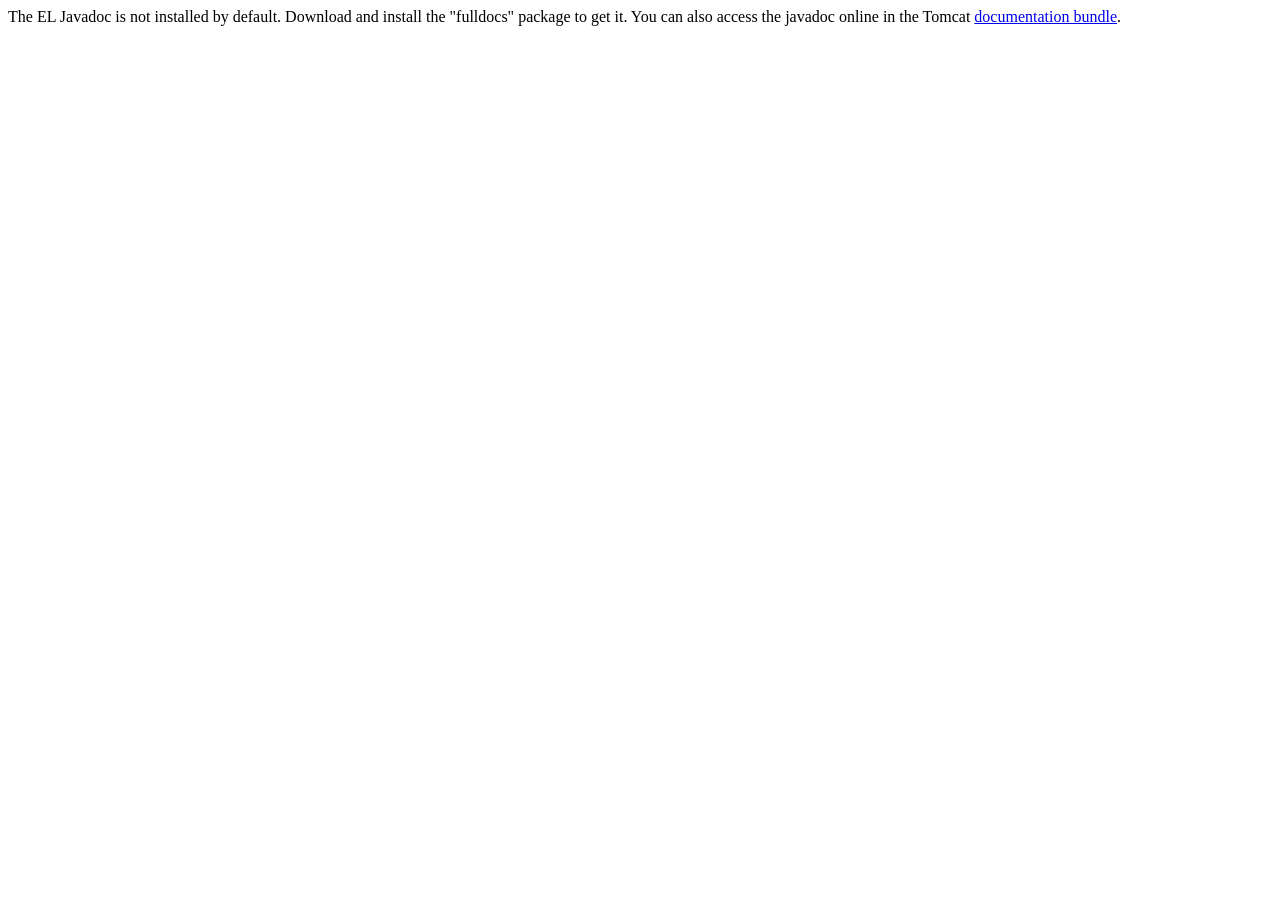
<file: OOP/JSF_Projekt-master/apache-tomcat-9.0.6/webapps/docs/elapi/index.html>
<!--
  Licensed to the Apache Software Foundation (ASF) under one or more
  contributor license agreements.  See the NOTICE file distributed with
  this work for additional information regarding copyright ownership.
  The ASF licenses this file to You under the Apache License, Version 2.0
  (the "License"); you may not use this file except in compliance with
  the License.  You may obtain a copy of the License at

      http://www.apache.org/licenses/LICENSE-2.0

  Unless required by applicable law or agreed to in writing, software
  distributed under the License is distributed on an "AS IS" BASIS,
  WITHOUT WARRANTIES OR CONDITIONS OF ANY KIND, either express or implied.
  See the License for the specific language governing permissions and
  limitations under the License.
-->
<!DOCTYPE html>
<html>
    <head>
    <meta charset="UTF-8" />
    <title>API docs</title>
</head>

<body>

The EL Javadoc is not installed by default. Download and install
the "fulldocs" package to get it.

You can also access the javadoc online in the Tomcat
<a href="http://tomcat.apache.org/tomcat-9.0-doc/">
documentation bundle</a>.

</body>
</html>
</file>
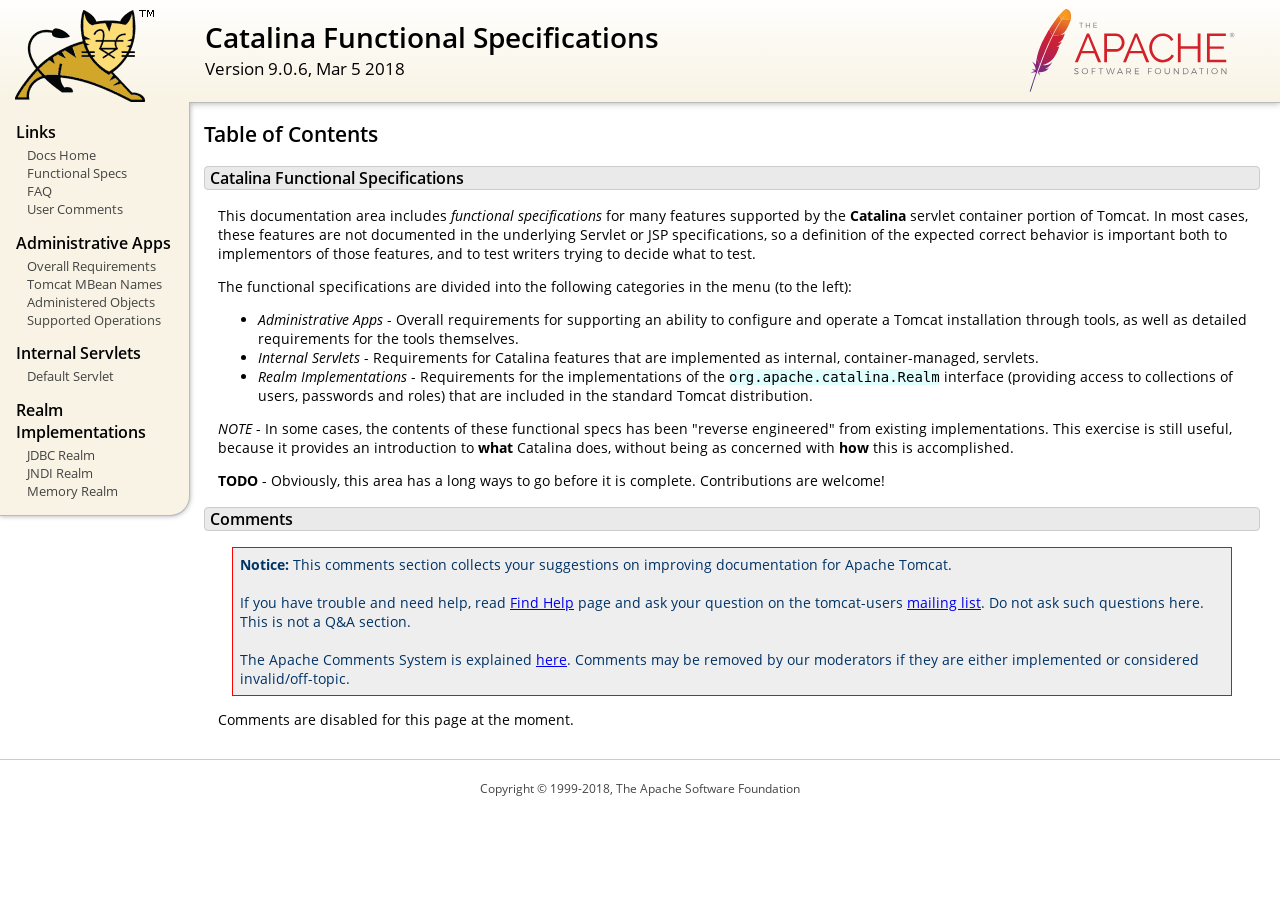
<file: OOP/JSF_Projekt-master/apache-tomcat-9.0.6/webapps/docs/funcspecs/index.html>
<!DOCTYPE html SYSTEM "about:legacy-compat">
<html lang="en"><head><META http-equiv="Content-Type" content="text/html; charset=UTF-8"><link href="../images/docs-stylesheet.css" rel="stylesheet" type="text/css"><title>Catalina Functional Specifications (9.0.6) - Table of Contents</title><meta name="author" content="Craig R. McClanahan"><script type="application/javascript" data-comments-identifier="tomcat-9.0-doc/funcspecs/index">
    "use strict"; // Enable strict mode

    (function() {
      var thisScript = document.currentScript;
      if (!thisScript) { // Workaround for IE <= 11
        var scripts = document.getElementsByTagName("script");
        thisScript = scripts[scripts.length - 1];
      }
      document.addEventListener("DOMContentLoaded", (function() {
        var commentsDiv = document.getElementById("comments_thread");
        var commentsShortname = "tomcat";
        var commentsIdentifier = "http://tomcat.apache.org/" +
          thisScript.getAttribute("data-comments-identifier") + ".html";

        (function(w, d) {
          if (w.location.hostname.toLowerCase() == "tomcat.apache.org") {
            var s = d.createElement("script");
            s.type = "application/javascript";
            s.async = true;
            s.src = "https://comments.apache.org/show_comments.lua?site=" +
              encodeURIComponent(commentsShortname) +
              "&page=" + encodeURIComponent(commentsIdentifier);
            d.head.appendChild(s);
          } else {
            commentsDiv.appendChild(d.createTextNode("Comments are disabled for this page at the moment."));
          }
        })(window, document);
      }), false);
    })();
  </script></head><body><div id="wrapper"><header><div id="header"><div><div><div class="logo noPrint"><a href="http://tomcat.apache.org/"><img alt="Tomcat Home" src="../images/tomcat.png"></a></div><div style="height: 1px;"></div><div class="asfLogo noPrint"><a href="http://www.apache.org/" target="_blank"><img src="../images/asf-logo.svg" alt="The Apache Software Foundation" style="width: 266px; height: 83px;"></a></div><h1>Catalina Functional Specifications</h1><div class="versionInfo">
          Version 9.0.6,
          <time datetime="2018-03-05">Mar 5 2018</time></div><div style="height: 1px;"></div><div style="clear: left;"></div></div></div></div></header><div id="middle"><div><div id="mainLeft" class="noprint"><div><nav><div><h2>Links</h2><ul><li><a href="../index.html">Docs Home</a></li><li><a href="index.html">Functional Specs</a></li><li><a href="http://wiki.apache.org/tomcat/FAQ">FAQ</a></li><li><a href="#comments_section">User Comments</a></li></ul></div><div><h2>Administrative Apps</h2><ul><li><a href="fs-admin-apps.html">Overall Requirements</a></li><li><a href="mbean-names.html">Tomcat MBean Names</a></li><li><a href="fs-admin-objects.html">Administered Objects</a></li><li><a href="fs-admin-opers.html">Supported Operations</a></li></ul></div><div><h2>Internal Servlets</h2><ul><li><a href="fs-default.html">Default Servlet</a></li></ul></div><div><h2>Realm Implementations</h2><ul><li><a href="fs-jdbc-realm.html">JDBC Realm</a></li><li><a href="fs-jndi-realm.html">JNDI Realm</a></li><li><a href="fs-memory-realm.html">Memory Realm</a></li></ul></div></nav></div></div><div id="mainRight"><div id="content"><h2>Table of Contents</h2><h3 id="Catalina_Functional_Specifications">Catalina Functional Specifications</h3><div class="text">

<p>This documentation area includes <em>functional specifications</em> for
many features supported by the <strong>Catalina</strong> servlet container
portion of Tomcat.  In most cases, these features are not documented in the
underlying Servlet or JSP specifications, so a definition of the expected
correct behavior is important both to implementors of those features, and to
test writers trying to decide what to test.</p>

<p>The functional specifications are divided into the following categories
in the menu (to the left):</p>
<ul>
<li><em>Administrative Apps</em> - Overall requirements for supporting an
    ability to configure and operate a Tomcat installation through tools,
    as well as detailed requirements for the tools themselves.</li>
<li><em>Internal Servlets</em> - Requirements for Catalina features that are
    implemented as internal, container-managed, servlets.</li>
<li><em>Realm Implementations</em> - Requirements for the implementations of
    the <code>org.apache.catalina.Realm</code> interface (providing access to
    collections of users, passwords and roles) that are included in the
    standard Tomcat distribution.</li>
</ul>

<p><em>NOTE</em> - In some cases, the contents of these functional specs has
been "reverse engineered" from existing implementations.  This exercise is
still useful, because it provides an introduction to <strong>what</strong>
Catalina does, without being as concerned with <strong>how</strong> this is
accomplished.</p>

<p><strong>TODO</strong> - Obviously, this area has a long ways to go before
it is complete.  Contributions are welcome!</p>

</div><div class="noprint"><h3 id="comments_section">
                  Comments
                </h3><div class="text"><p class="notice"><strong>Notice: </strong>This comments section collects your suggestions
                    on improving documentation for Apache Tomcat.<br><br>
                    If you have trouble and need help, read
                    <a href="http://tomcat.apache.org/findhelp.html">Find Help</a> page
                    and ask your question on the tomcat-users
                    <a href="http://tomcat.apache.org/lists.html">mailing list</a>.
                    Do not ask such questions here. This is not a Q&amp;A section.<br><br>
                    The Apache Comments System is explained <a href="../comments.html">here</a>.
                    Comments may be removed by our moderators if they are either
                    implemented or considered invalid/off-topic.
                  </p><div id="comments_thread"></div></div></div></div></div></div></div><footer><div id="footer">
    Copyright &copy; 1999-2018, The Apache Software Foundation
  </div></footer></div></body></html>
</file>
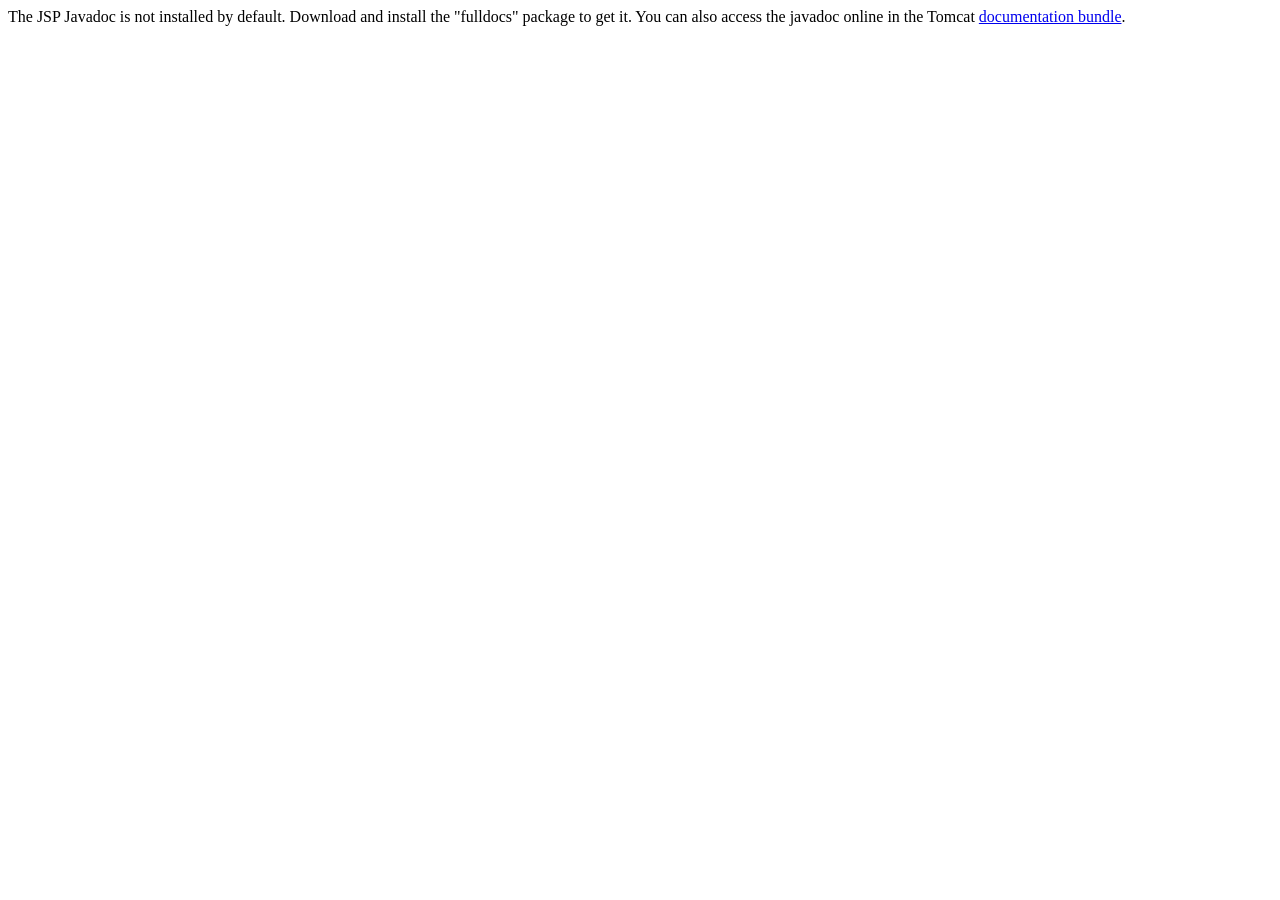
<file: OOP/JSF_Projekt-master/apache-tomcat-9.0.6/webapps/docs/jspapi/index.html>
<!--
  Licensed to the Apache Software Foundation (ASF) under one or more
  contributor license agreements.  See the NOTICE file distributed with
  this work for additional information regarding copyright ownership.
  The ASF licenses this file to You under the Apache License, Version 2.0
  (the "License"); you may not use this file except in compliance with
  the License.  You may obtain a copy of the License at

      http://www.apache.org/licenses/LICENSE-2.0

  Unless required by applicable law or agreed to in writing, software
  distributed under the License is distributed on an "AS IS" BASIS,
  WITHOUT WARRANTIES OR CONDITIONS OF ANY KIND, either express or implied.
  See the License for the specific language governing permissions and
  limitations under the License.
-->
<!DOCTYPE html>
<html>
    <head>
    <meta charset="UTF-8" />
    <title>API docs</title>
</head>

<body>

The JSP Javadoc is not installed by default. Download and install
the "fulldocs" package to get it.

You can also access the javadoc online in the Tomcat
<a href="http://tomcat.apache.org/tomcat-9.0-doc/">
documentation bundle</a>.

</body>
</html>
</file>
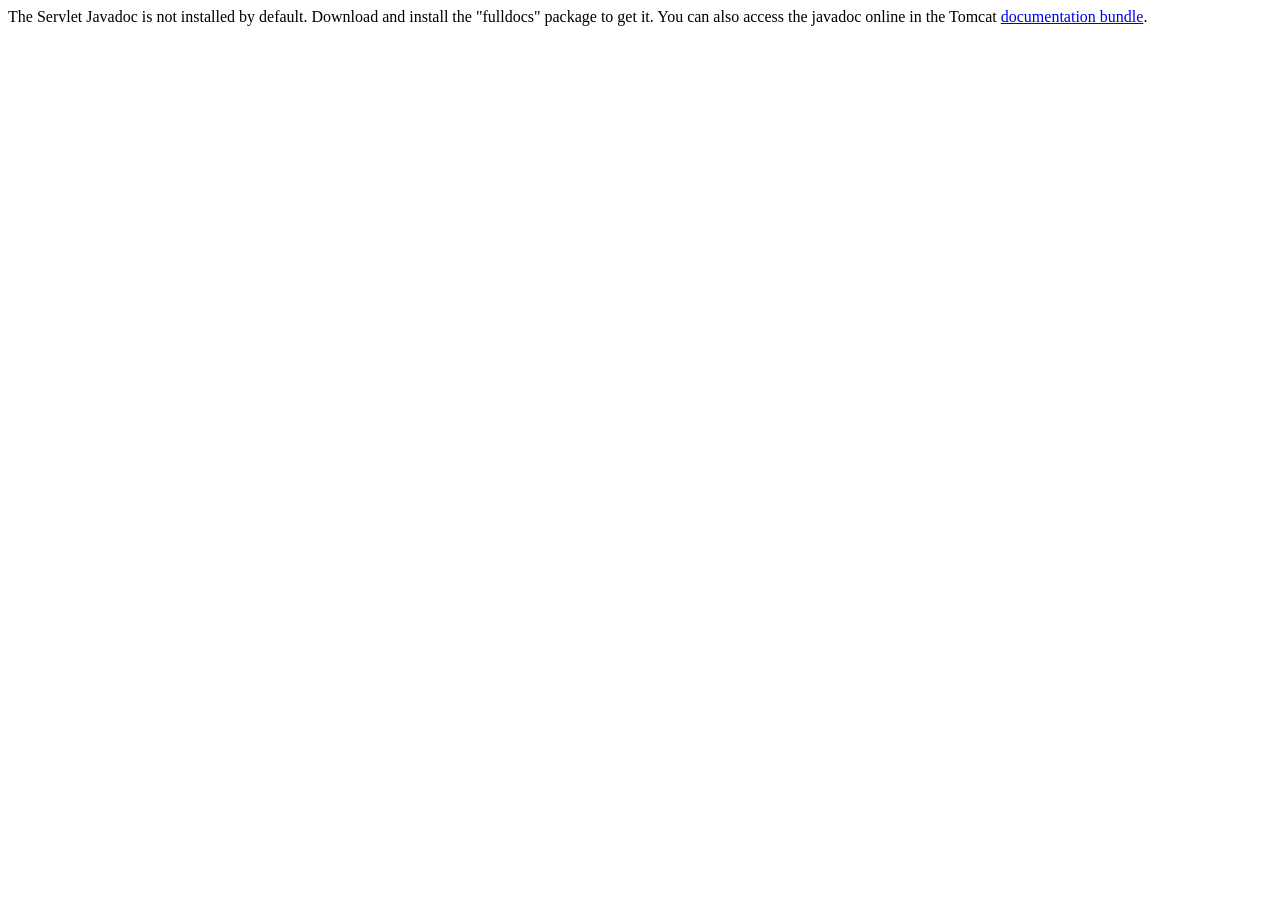
<file: OOP/JSF_Projekt-master/apache-tomcat-9.0.6/webapps/docs/servletapi/index.html>
<!--
  Licensed to the Apache Software Foundation (ASF) under one or more
  contributor license agreements.  See the NOTICE file distributed with
  this work for additional information regarding copyright ownership.
  The ASF licenses this file to You under the Apache License, Version 2.0
  (the "License"); you may not use this file except in compliance with
  the License.  You may obtain a copy of the License at

      http://www.apache.org/licenses/LICENSE-2.0

  Unless required by applicable law or agreed to in writing, software
  distributed under the License is distributed on an "AS IS" BASIS,
  WITHOUT WARRANTIES OR CONDITIONS OF ANY KIND, either express or implied.
  See the License for the specific language governing permissions and
  limitations under the License.
-->
<!DOCTYPE html>
<html>
    <head>
    <meta charset="UTF-8" />
    <title>API docs</title>
</head>

<body>

The Servlet Javadoc is not installed by default. Download and install
the "fulldocs" package to get it.

You can also access the javadoc online in the Tomcat
<a href="http://tomcat.apache.org/tomcat-9.0-doc/">
documentation bundle</a>.

</body>
</html>
</file>
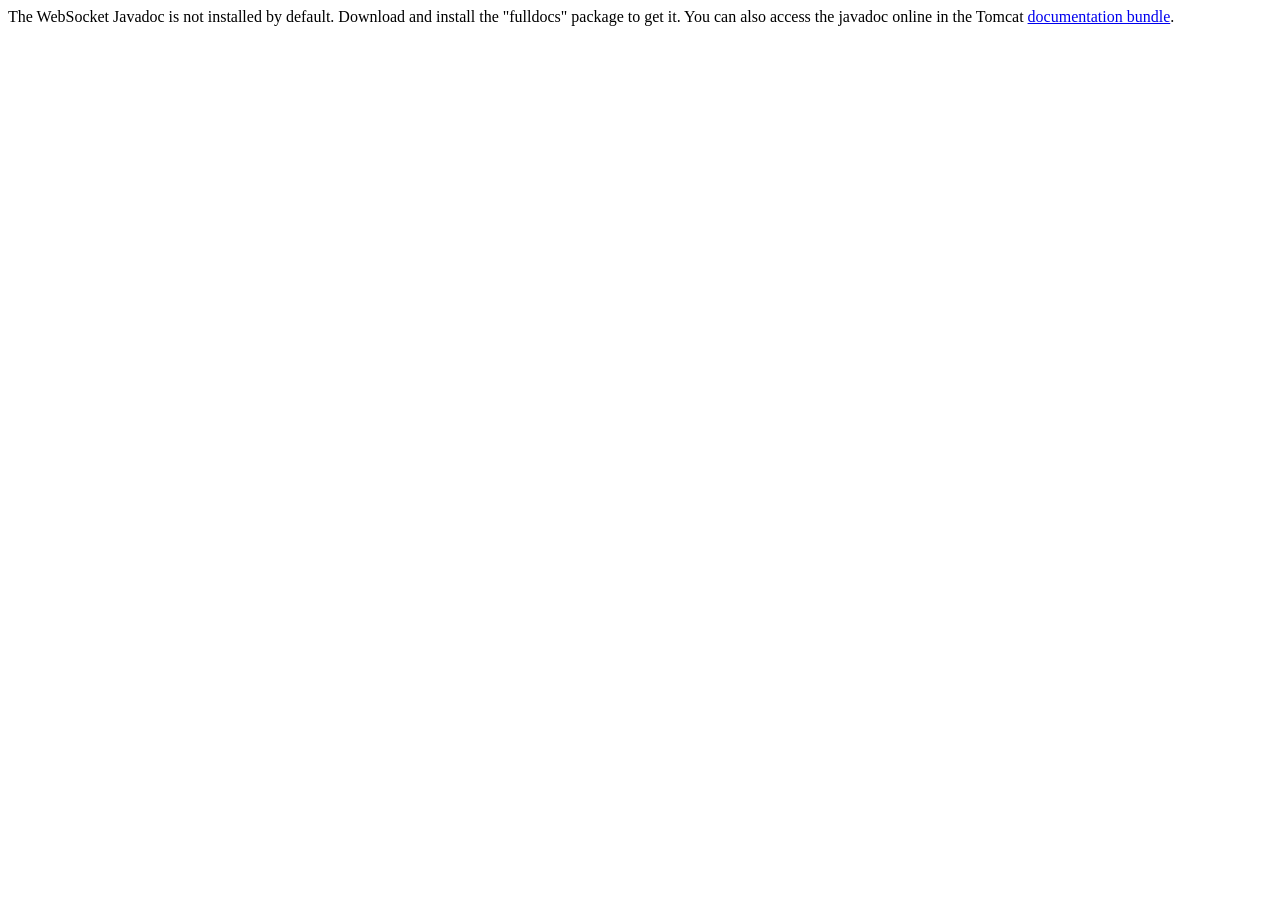
<file: OOP/JSF_Projekt-master/apache-tomcat-9.0.6/webapps/docs/websocketapi/index.html>
<!--
  Licensed to the Apache Software Foundation (ASF) under one or more
  contributor license agreements.  See the NOTICE file distributed with
  this work for additional information regarding copyright ownership.
  The ASF licenses this file to You under the Apache License, Version 2.0
  (the "License"); you may not use this file except in compliance with
  the License.  You may obtain a copy of the License at

      http://www.apache.org/licenses/LICENSE-2.0

  Unless required by applicable law or agreed to in writing, software
  distributed under the License is distributed on an "AS IS" BASIS,
  WITHOUT WARRANTIES OR CONDITIONS OF ANY KIND, either express or implied.
  See the License for the specific language governing permissions and
  limitations under the License.
-->
<!DOCTYPE html>
<html>
    <head>
    <meta charset="UTF-8" />
    <title>API docs</title>
</head>

<body>

The WebSocket Javadoc is not installed by default. Download and install
the "fulldocs" package to get it.

You can also access the javadoc online in the Tomcat
<a href="http://tomcat.apache.org/tomcat-9.0-doc/">
documentation bundle</a>.

</body>
</html>
</file>
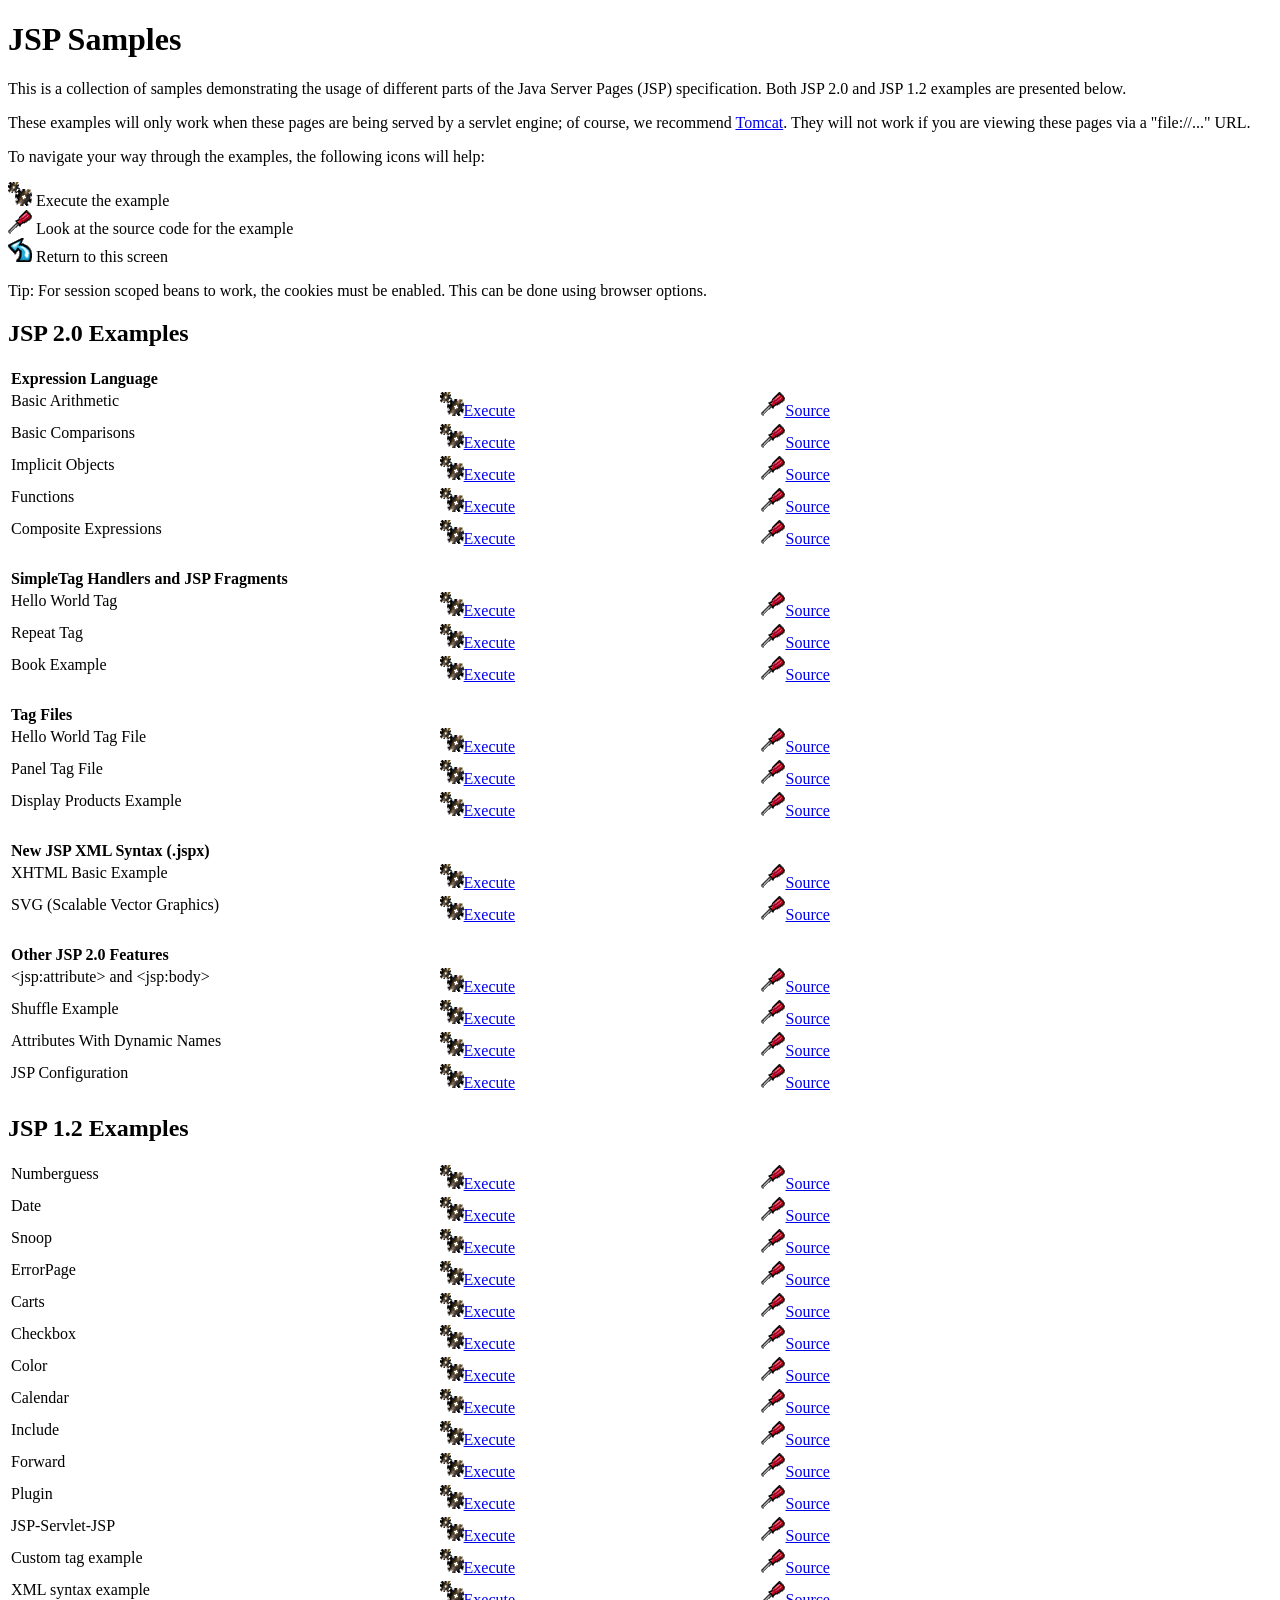
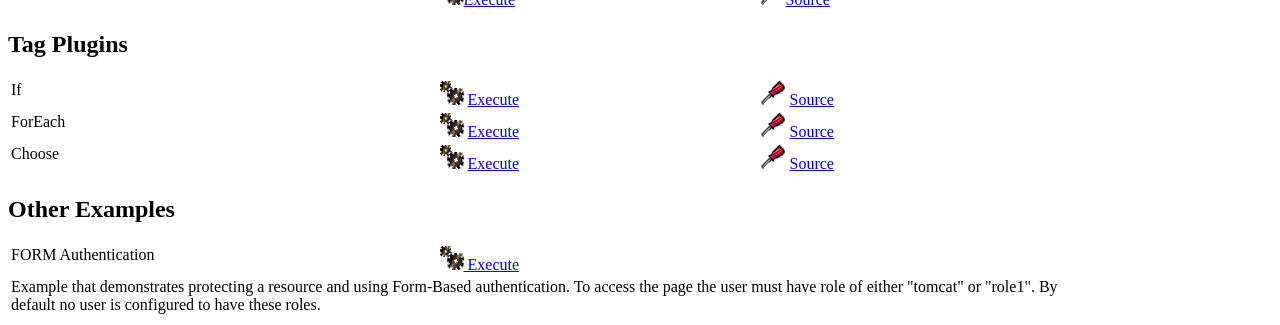
<file: OOP/JSF_Projekt-master/apache-tomcat-9.0.6/webapps/examples/jsp/index.html>
<!--
 Licensed to the Apache Software Foundation (ASF) under one or more
  contributor license agreements.  See the NOTICE file distributed with
  this work for additional information regarding copyright ownership.
  The ASF licenses this file to You under the Apache License, Version 2.0
  (the "License"); you may not use this file except in compliance with
  the License.  You may obtain a copy of the License at

      http://www.apache.org/licenses/LICENSE-2.0

  Unless required by applicable law or agreed to in writing, software
  distributed under the License is distributed on an "AS IS" BASIS,
  WITHOUT WARRANTIES OR CONDITIONS OF ANY KIND, either express or implied.
  See the License for the specific language governing permissions and
  limitations under the License.
-->
<!DOCTYPE html><html lang="en">
<head>
   <meta charset="UTF-8"/>
   <meta name="Author" content="Anil K. Vijendran" />
   <title>JSP Examples</title>
   <style type="text/css">
   img { border: 0; }
   th { text-align: left; }
   tr { vertical-align: top; }
   </style>
</head>
<body>
<h1>JSP
Samples</h1>
<p>This is a collection of samples demonstrating the usage of different
parts of the Java Server Pages (JSP) specification.  Both JSP 2.0 and
JSP 1.2 examples are presented below.
<p>These examples will only work when these pages are being served by a
servlet engine; of course, we recommend
<a href="http://tomcat.apache.org/">Tomcat</a>.
They will not work if you are viewing these pages via a
"file://..." URL.
<p>To navigate your way through the examples, the following icons will
help:</p>
<ul style="list-style-type: none; padding-left: 0;">
<li><img src="images/execute.gif" alt=""> Execute the example</li>
<li><img src="images/code.gif" alt=""> Look at the source code for the example</li>
<li><img src="images/return.gif" alt=""> Return to this screen</li>
</ul>

<p>Tip: For session scoped beans to work, the cookies must be enabled.
This can be done using browser options.</p>
<h2>JSP 2.0 Examples</h2>

<table style="width: 85%;">
<tr>
<th colspan="3">Expression Language</th>
</tr>

<tr>
<td>Basic Arithmetic</td>
<td style="width: 30%;"><a href="jsp2/el/basic-arithmetic.jsp"><img src="images/execute.gif" alt=""></a><a href="jsp2/el/basic-arithmetic.jsp">Execute</a></td>

<td style="width: 30%;"><a href="jsp2/el/basic-arithmetic.html"><img src="images/code.gif" alt=""></a><a href="jsp2/el/basic-arithmetic.html">Source</a></td>
</tr>

<tr>
<td>Basic Comparisons</td>
<td style="width: 30%;"><a href="jsp2/el/basic-comparisons.jsp"><img src="images/execute.gif" alt=""></a><a href="jsp2/el/basic-comparisons.jsp">Execute</a></td>

<td style="width: 30%;"><a href="jsp2/el/basic-comparisons.html"><img src="images/code.gif" alt=""></a><a href="jsp2/el/basic-comparisons.html">Source</a></td>
</tr>

<tr>
<td>Implicit Objects</td>
<td style="width: 30%;"><a href="jsp2/el/implicit-objects.jsp?foo=bar"><img src="images/execute.gif" alt=""></a><a href="jsp2/el/implicit-objects.jsp?foo=bar">Execute</a></td>

<td style="width: 30%;"><a href="jsp2/el/implicit-objects.html"><img src="images/code.gif" alt=""></a><a href="jsp2/el/implicit-objects.html">Source</a></td>
</tr>
<tr>

<td>Functions</td>
<td style="width: 30%;"><a href="jsp2/el/functions.jsp?foo=JSP+2.0"><img src="images/execute.gif" alt=""></a><a href="jsp2/el/functions.jsp?foo=JSP+2.0">Execute</a></td>

<td style="width: 30%;"><a href="jsp2/el/functions.html"><img src="images/code.gif" alt=""></a><a href="jsp2/el/functions.html">Source</a></td>
</tr>

<tr>
<td>Composite Expressions</td>
<td style="width: 30%;"><a href="jsp2/el/composite.jsp"><img src="images/execute.gif" alt=""></a><a href="jsp2/el/composite.jsp">Execute</a></td>

<td style="width: 30%;"><a href="jsp2/el/composite.html"><img src="images/code.gif" alt=""></a><a href="jsp2/el/composite.html">Source</a></td>
</tr>


<tr>
<th colspan="3"><br />SimpleTag Handlers and JSP Fragments</th>
</tr>

<tr>
<td>Hello World Tag</td>
<td style="width: 30%;"><a href="jsp2/simpletag/hello.jsp"><img src="images/execute.gif" alt=""></a><a href="jsp2/simpletag/hello.jsp">Execute</a></td>

<td style="width: 30%;"><a href="jsp2/simpletag/hello.html"><img src="images/code.gif" alt=""></a><a href="jsp2/simpletag/hello.html">Source</a></td>
</tr>

<tr>
<td>Repeat Tag</td>
<td style="width: 30%;"><a href="jsp2/simpletag/repeat.jsp"><img src="images/execute.gif" alt=""></a><a href="jsp2/simpletag/repeat.jsp">Execute</a></td>

<td style="width: 30%;"><a href="jsp2/simpletag/repeat.html"><img src="images/code.gif" alt=""></a><a href="jsp2/simpletag/repeat.html">Source</a></td>
</tr>

<tr>
<td>Book Example</td>
<td style="width: 30%;"><a href="jsp2/simpletag/book.jsp"><img src="images/execute.gif" alt=""></a><a href="jsp2/simpletag/book.jsp">Execute</a></td>

<td style="width: 30%;"><a href="jsp2/simpletag/book.html"><img src="images/code.gif" alt=""></a><a href="jsp2/simpletag/book.html">Source</a></td>
</tr>

<tr>
<th colspan="3"><br />Tag Files</th>
</tr>

<tr>
<td>Hello World Tag File</td>
<td style="width: 30%;"><a href="jsp2/tagfiles/hello.jsp"><img src="images/execute.gif" alt=""></a><a href="jsp2/tagfiles/hello.jsp">Execute</a></td>

<td style="width: 30%;"><a href="jsp2/tagfiles/hello.html"><img src="images/code.gif" alt=""></a><a href="jsp2/tagfiles/hello.html">Source</a></td>
</tr>

<tr>
<td>Panel Tag File</td>
<td style="width: 30%;"><a href="jsp2/tagfiles/panel.jsp"><img src="images/execute.gif" alt=""></a><a href="jsp2/tagfiles/panel.jsp">Execute</a></td>

<td style="width: 30%;"><a href="jsp2/tagfiles/panel.html"><img src="images/code.gif" alt=""></a><a href="jsp2/tagfiles/panel.html">Source</a></td>
</tr>

<tr>
<td>Display Products Example</td>
<td style="width: 30%;"><a href="jsp2/tagfiles/products.jsp"><img src="images/execute.gif" alt=""></a><a href="jsp2/tagfiles/products.jsp">Execute</a></td>

<td style="width: 30%;"><a href="jsp2/tagfiles/products.html"><img src="images/code.gif" alt=""></a><a href="jsp2/tagfiles/products.html">Source</a></td>
</tr>

<tr>
<th colspan="3"><br />New JSP XML Syntax (.jspx)</th>
</tr>

<tr>
<td>XHTML Basic Example</td>
<td style="width: 30%;"><a href="jsp2/jspx/basic.jspx"><img src="images/execute.gif" alt=""></a><a href="jsp2/jspx/basic.jspx">Execute</a></td>

<td style="width: 30%;"><a href="jsp2/jspx/basic.html"><img src="images/code.gif" alt=""></a><a href="jsp2/jspx/basic.html">Source</a></td>
</tr>

<tr>
<td>SVG (Scalable Vector Graphics)</td>
<td style="width: 30%;"><a href="jsp2/jspx/svgexample.html"><img src="images/execute.gif" alt=""></a><a href="jsp2/jspx/svgexample.html">Execute</a></td>

<td style="width: 30%;"><a href="jsp2/jspx/textRotate.html"><img src="images/code.gif" alt=""></a><a href="jsp2/jspx/textRotate.html">Source</a></td>
</tr>

<tr>
<th colspan="3"><br />Other JSP 2.0 Features</th>
</tr>

<tr>
<td>&lt;jsp:attribute&gt; and &lt;jsp:body&gt;</td>
<td style="width: 30%;"><a href="jsp2/jspattribute/jspattribute.jsp"><img src="images/execute.gif" alt=""></a><a href="jsp2/jspattribute/jspattribute.jsp">Execute</a></td>

<td style="width: 30%;"><a href="jsp2/jspattribute/jspattribute.html"><img src="images/code.gif" alt=""></a><a href="jsp2/jspattribute/jspattribute.html">Source</a></td>
</tr>

<tr>
<td>Shuffle Example</td>
<td style="width: 30%;"><a href="jsp2/jspattribute/shuffle.jsp"><img src="images/execute.gif" alt=""></a><a href="jsp2/jspattribute/shuffle.jsp">Execute</a></td>

<td style="width: 30%;"><a href="jsp2/jspattribute/shuffle.html"><img src="images/code.gif" alt=""></a><a href="jsp2/jspattribute/shuffle.html">Source</a></td>
</tr>

<tr>
<td>Attributes With Dynamic Names</td>
<td style="width: 30%;"><a href="jsp2/misc/dynamicattrs.jsp"><img src="images/execute.gif" alt=""></a><a href="jsp2/misc/dynamicattrs.jsp">Execute</a></td>

<td style="width: 30%;"><a href="jsp2/misc/dynamicattrs.html"><img src="images/code.gif" alt=""></a><a href="jsp2/misc/dynamicattrs.html">Source</a></td>
</tr>

<tr>
<td>JSP Configuration</td>
<td style="width: 30%;"><a href="jsp2/misc/config.jsp"><img src="images/execute.gif" alt=""></a><a href="jsp2/misc/config.jsp">Execute</a></td>

<td style="width: 30%;"><a href="jsp2/misc/config.html"><img src="images/code.gif" alt=""></a><a href="jsp2/misc/config.html">Source</a></td>
</tr>

</table>

<h2>JSP 1.2 Examples</h2>
<table style="width: 85%;">
<tr>
<td>Numberguess</td>

<td style="width: 30%;"><a href="num/numguess.jsp"><img src="images/execute.gif" alt=""></a><a href="num/numguess.jsp">Execute</a></td>

<td style="width: 30%;"><a href="num/numguess.html"><img src="images/code.gif" alt=""></a><a href="num/numguess.html">Source</a></td>
</tr>

<tr>
<td>Date</td>

<td style="width: 30%;"><a href="dates/date.jsp"><img src="images/execute.gif" alt=""></a><a href="dates/date.jsp">Execute</a></td>

<td style="width: 30%;"><a href="dates/date.html"><img src="images/code.gif" alt=""></a><a href="dates/date.html">Source</a></td>
</tr>

<tr>
<td>Snoop</td>

<td style="width: 30%;"><a href="snp/snoop.jsp"><img src="images/execute.gif" alt=""></a><a href="snp/snoop.jsp">Execute</a></td>

<td style="width: 30%;"><a href="snp/snoop.html"><img src="images/code.gif" alt=""></a><a href="snp/snoop.html">Source</a></td>
</tr>

<tr>
<td>ErrorPage</td>

<td style="width: 30%;"><a href="error/error.html"><img src="images/execute.gif" alt=""></a><a href="error/error.html">Execute</a></td>

<td style="width: 30%;"><a href="error/er.html"><img src="images/code.gif" alt=""></a><a href="error/er.html">Source</a></td>
</tr>

<tr>
<td>Carts</td>

<td style="width: 30%;"><a href="sessions/carts.html"><img src="images/execute.gif" alt=""></a><a href="sessions/carts.html">Execute</a></td>

<td style="width: 30%;"><a href="sessions/crt.html"><img src="images/code.gif" alt=""></a><a href="sessions/crt.html">Source</a></td>
</tr>

<tr>
<td>Checkbox</td>

<td style="width: 30%;"><a href="checkbox/check.html"><img src="images/execute.gif" alt=""></a><a href="checkbox/check.html">Execute</a></td>

<td style="width: 30%;"><a href="checkbox/cresult.html"><img src="images/code.gif" alt=""></a><a href="checkbox/cresult.html">Source</a></td>
</tr>

<tr>
<td>Color</td>

<td style="width: 30%;"><a href="colors/colors.html"><img src="images/execute.gif" alt=""></a><a href="colors/colors.html">Execute</a></td>

<td style="width: 30%;"><a href="colors/clr.html"><img src="images/code.gif" alt=""></a><a href="colors/clr.html">Source</a></td>
</tr>

<tr>
<td>Calendar</td>

<td style="width: 30%;"><a href="cal/login.html"><img src="images/execute.gif" alt=""></a><a href="cal/login.html">Execute</a></td>

<td style="width: 30%;"><a href="cal/calendar.html"><img src="images/code.gif" alt=""></a><a href="cal/calendar.html">Source</a></td>
</tr>

<tr>
<td>Include</td>

<td style="width: 30%;"><a href="include/include.jsp"><img src="images/execute.gif" alt=""></a><a href="include/include.jsp">Execute</a></td>

<td style="width: 30%;"><a href="include/inc.html"><img src="images/code.gif" alt=""></a><a href="include/inc.html">Source</a></td>
</tr>

<tr>
<td>Forward</td>

<td style="width: 30%;"><a href="forward/forward.jsp"><img src="images/execute.gif" alt=""></a><a href="forward/forward.jsp">Execute</a></td>

<td style="width: 30%;"><a href="forward/fwd.html"><img src="images/code.gif" alt=""></a><a href="forward/fwd.html">Source</a></td>
</tr>

<tr>
<td>Plugin</td>

<td style="width: 30%;"><a href="plugin/plugin.jsp"><img src="images/execute.gif" alt=""></a><a href="plugin/plugin.jsp">Execute</a></td>

<td style="width: 30%;"><a href="plugin/plugin.html"><img src="images/code.gif" alt=""></a><a href="plugin/plugin.html">Source</a></td>
</tr>

<tr>
<td>JSP-Servlet-JSP</td>

<td style="width: 30%;"><a href="jsptoserv/jsptoservlet.jsp"><img src="images/execute.gif" alt=""></a><a href="jsptoserv/jsptoservlet.jsp">Execute</a></td>

<td style="width: 30%;"><a href="jsptoserv/jts.html"><img src="images/code.gif" alt=""></a><a href="jsptoserv/jts.html">Source</a></td>
</tr>

<tr>
<td>Custom tag example</td>

<td style="width: 30%;"><a href="simpletag/foo.jsp"><img src="images/execute.gif" alt=""></a><a href="simpletag/foo.jsp">Execute</a></td>

<td style="width: 30%;"><a href="simpletag/foo.html"><img src="images/code.gif" alt=""></a><a href="simpletag/foo.html">Source</a></td>
</tr>

<tr>
<td>XML syntax example</td>
<td style="width: 30%;"><a href="xml/xml.jsp"><img src="images/execute.gif" alt=""></a><a href="xml/xml.jsp">Execute</a></td>

<td style="width: 30%;"><a href="xml/xml.html"><img src="images/code.gif" alt=""></a><a href="xml/xml.html">Source</a></td>
</tr>

</table>

<h2>Tag Plugins</h2>
<table style="width: 85%;">

<tr>
  <td>If</td>
  <td style="width: 30%;">
    <a href="tagplugin/if.jsp"><img src="images/execute.gif" alt=""></a>
    <a href="tagplugin/if.jsp">Execute</a>
  </td>
  <td style="width: 30%;">
    <a href="tagplugin/if.html"><img src="images/code.gif" alt=""></a>
    <a href="tagplugin/if.html">Source</a>
  </td>
</tr>

<tr>
  <td>ForEach</td>
  <td style="width: 30%;">
    <a href="tagplugin/foreach.jsp"><img src="images/execute.gif" alt=""></a>
    <a href="tagplugin/foreach.jsp">Execute</a>
  </td>
  <td style="width: 30%;">
    <a href="tagplugin/foreach.html"><img src="images/code.gif" alt=""></a>
    <a href="tagplugin/foreach.html">Source</a>
  </td>
</tr>

<tr>
  <td>Choose</td>
  <td style="width: 30%;">
    <a href="tagplugin/choose.jsp"><img src="images/execute.gif" alt=""></a>
    <a href="tagplugin/choose.jsp">Execute</a>
  </td>
  <td style="width: 30%;">
    <a href="tagplugin/choose.html"><img src="images/code.gif" alt=""></a>
    <a href="tagplugin/choose.html">Source</a>
  </td>
</tr>

</table>

<h2>Other Examples</h2>
<table style="width: 85%;">

<tr>
  <td>FORM Authentication</td>
  <td style="width: 30%;">
    <a href="security/protected/index.jsp"><img src="images/execute.gif" alt=""> Execute</a>
  </td>
  <td style="width: 30%;"></td>
</tr>
<tr>
  <td colspan="3">Example that demonstrates protecting a resource and
    using Form-Based authentication. To access the page the user must
    have role of either "tomcat" or "role1". By default no user
    is configured to have these roles.</td>
</tr>

</table>
</body>
</html>
</file>
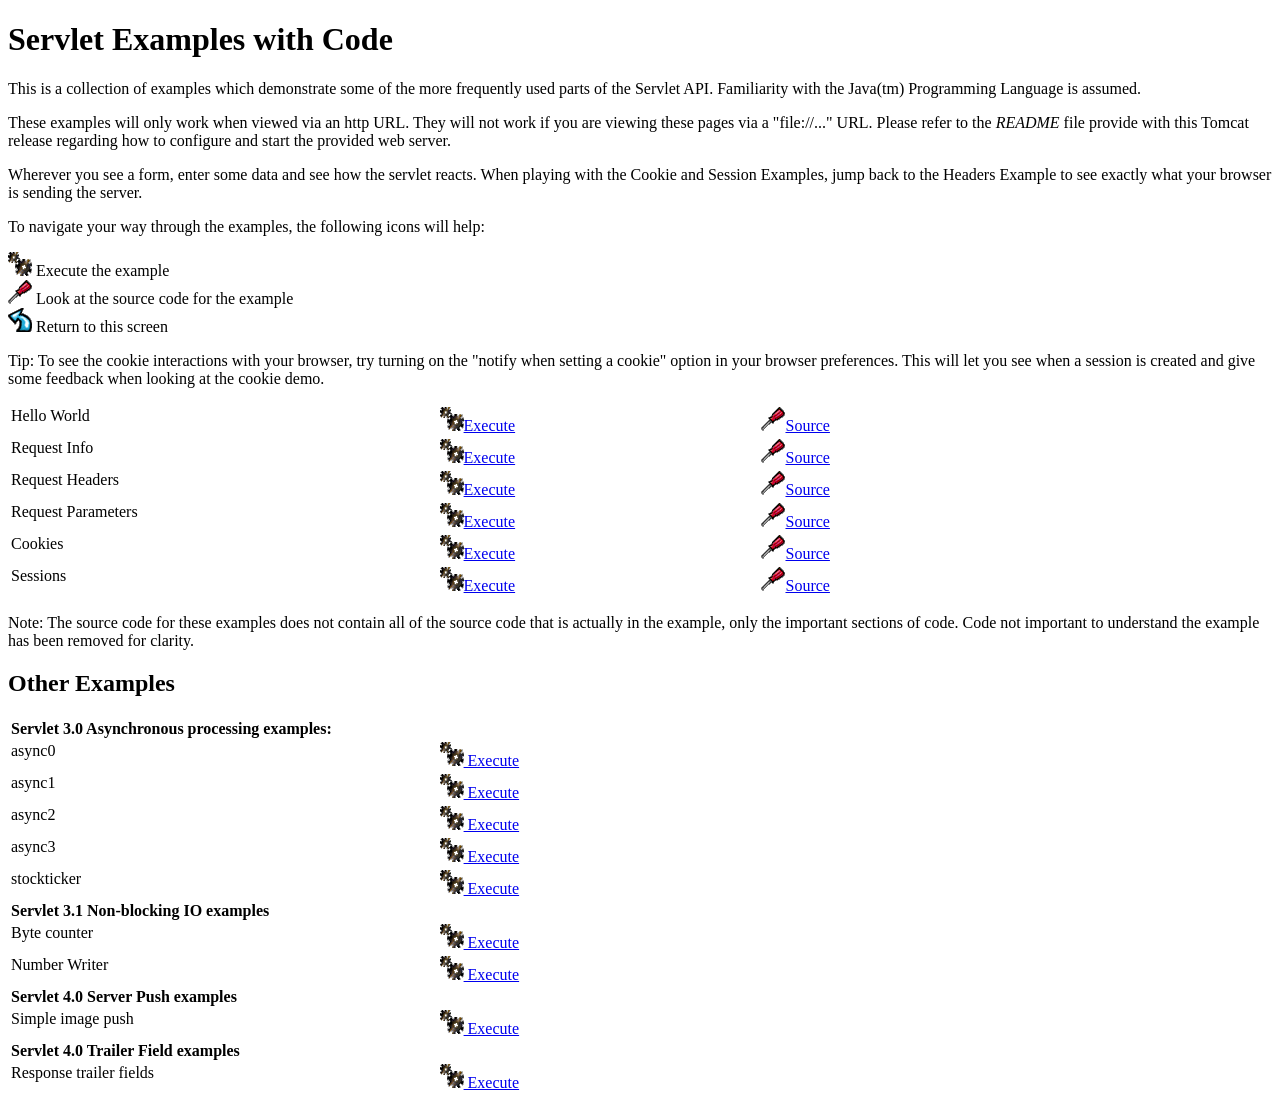
<file: OOP/JSF_Projekt-master/apache-tomcat-9.0.6/webapps/examples/servlets/index.html>
<!--
 Licensed to the Apache Software Foundation (ASF) under one or more
  contributor license agreements.  See the NOTICE file distributed with
  this work for additional information regarding copyright ownership.
  The ASF licenses this file to You under the Apache License, Version 2.0
  (the "License"); you may not use this file except in compliance with
  the License.  You may obtain a copy of the License at

      http://www.apache.org/licenses/LICENSE-2.0

  Unless required by applicable law or agreed to in writing, software
  distributed under the License is distributed on an "AS IS" BASIS,
  WITHOUT WARRANTIES OR CONDITIONS OF ANY KIND, either express or implied.
  See the License for the specific language governing permissions and
  limitations under the License.
-->
<!DOCTYPE html><html lang="en">
<head>
   <meta charset="UTF-8" />
   <meta name="Author" content="Anil K. Vijendran" />
   <title>Servlet Examples</title>
   <style type="text/css">
   img { border: 0; }
   th { text-align: left; }
   tr { vertical-align: top; }
   </style>
</head>
<body>
<h1>Servlet
Examples with Code</h1>
<p>This is a collection of examples which demonstrate some of the more
frequently used parts of the Servlet API. Familiarity with the Java(tm)
Programming Language is assumed.
<p>These examples will only work when viewed via an http URL. They will
not work if you are viewing these pages via a "file://..." URL. Please
refer to the <i>README</i> file provide with this Tomcat release regarding
how to configure and start the provided web server.
<p>Wherever you see a form, enter some data and see how the servlet reacts.
When playing with the Cookie and Session Examples, jump back to the Headers
Example to see exactly what your browser is sending the server.
<p>To navigate your way through the examples, the following icons will
help:</p>
<ul style="list-style-type: none; padding-left: 0;">
<li><img src="images/execute.gif" alt=""> Execute the example</li>
<li><img src="images/code.gif" alt=""> Look at the source code for the example</li>
<li><img src="images/return.gif" alt=""> Return to this screen</li>
</ul>

<p>Tip: To see the cookie interactions with your browser, try turning on
the "notify when setting a cookie" option in your browser preferences.
This will let you see when a session is created and give some feedback
when looking at the cookie demo.</p>
<table style="width: 85%;" >
<tr>
<td>Hello World</td>

<td style="width: 30%;"><a href="servlet/HelloWorldExample"><img SRC="images/execute.gif" alt=""></a><a href="servlet/HelloWorldExample">Execute</a></td>

<td style="width: 30%;"><a href="helloworld.html"><img SRC="images/code.gif" alt=""></a><a href="helloworld.html">Source</a></td>
</tr>

<tr>
<td>Request Info</td>

<td style="width: 30%;"><a href="servlet/RequestInfoExample"><img SRC="images/execute.gif" alt=""></a><a href="servlet/RequestInfoExample">Execute</a></td>

<td style="width: 30%;"><a href="reqinfo.html"><img SRC="images/code.gif" alt=""></a><a href="reqinfo.html">Source</a></td>
</tr>

<tr>
<td>Request Headers</td>

<td style="width: 30%;"><a href="servlet/RequestHeaderExample"><img SRC="images/execute.gif" alt=""></a><a href="servlet/RequestHeaderExample">Execute</a></td>

<td style="width: 30%;"><a href="reqheaders.html"><img SRC="images/code.gif" alt=""></a><a href="reqheaders.html">Source</a></td>
</tr>

<tr>
<td>Request Parameters</td>

<td style="width: 30%;"><a href="servlet/RequestParamExample"><img SRC="images/execute.gif" alt=""></a><a href="servlet/RequestParamExample">Execute</a></td>

<td style="width: 30%;"><a href="reqparams.html"><img SRC="images/code.gif" alt=""></a><a href="reqparams.html">Source</a></td>
</tr>

<tr>
<td>Cookies</td>

<td style="width: 30%;"><a href="servlet/CookieExample"><img SRC="images/execute.gif" alt=""></a><a href="servlet/CookieExample">Execute</a></td>

<td style="width: 30%;"><a href="cookies.html"><img SRC="images/code.gif" alt=""></a><a href="cookies.html">Source</a></td>
</tr>

<tr>
<td>Sessions</td>

<td style="width: 30%;"><a href="servlet/SessionExample"><img SRC="images/execute.gif" alt=""></a><a href="servlet/SessionExample">Execute</a></td>

<td style="width: 30%;"><a href="sessions.html"><img SRC="images/code.gif" alt=""></a><a href="sessions.html">Source</a></td>
</tr>
</table>

<p>Note: The source code for these examples does not contain all of the
source code that is actually in the example, only the important sections
of code. Code not important to understand the example has been removed
for clarity.</p>

<h2>Other Examples</h2>
<table style="width: 85%;" >

<tr>
  <th colspan="3">Servlet 3.0 Asynchronous processing examples:</th>
</tr>
<tr>
  <td>async0</td>
  <td style="width: 30%;">
    <a href="../async/async0"><img SRC="images/execute.gif" alt=""> Execute</a>
  </td>
  <td style="width: 30%;"></td>
</tr>
<tr>
  <td>async1</td>
  <td style="width: 30%;">
    <a href="../async/async1"><img SRC="images/execute.gif" alt=""> Execute</a>
  </td>
  <td style="width: 30%;"></td>
</tr>
<tr>
  <td>async2</td>
  <td style="width: 30%;">
    <a href="../async/async2"><img SRC="images/execute.gif" alt=""> Execute</a>
  </td>
  <td style="width: 30%;"></td>
</tr>
<tr>
  <td>async3</td>
  <td style="width: 30%;">
    <a href="../async/async3"><img SRC="images/execute.gif" alt=""> Execute</a>
  </td>
  <td style="width: 30%;"></td>
</tr>
<tr>
  <td>stockticker</td>
  <td style="width: 30%;">
    <a href="../async/stockticker"><img SRC="images/execute.gif" alt=""> Execute</a>
  </td>
  <td style="width: 30%;"></td>
</tr>

<tr>
  <th colspan="3">Servlet 3.1 Non-blocking IO examples</th>
</tr>
<tr>
  <td>Byte counter</td>
  <td style="width: 30%;">
    <a href="nonblocking/bytecounter.html"><img src="images/execute.gif" alt=""> Execute</a>
  </td>
  <td style="width: 30%;"></td>
</tr>
<tr>
  <td>Number Writer</td>
  <td style="width: 30%;">
    <a href="nonblocking/numberwriter"><img src="images/execute.gif" alt=""> Execute</a>
  </td>
  <td style="width: 30%;"></td>
</tr>

<tr>
  <th colspan="3">Servlet 4.0 Server Push examples</th>
</tr>
<tr>
  <td>Simple image push</td>
  <td style="width: 30%;">
    <a href="serverpush/simpleimage"><img src="images/execute.gif" alt=""> Execute</a>
  </td>
  <td style="width: 30%;"></td>
</tr>

<tr>
  <th colspan="3">Servlet 4.0 Trailer Field examples</th>
</tr>
<tr>
  <td>Response trailer fields</td>
  <td style="width: 30%;">
    <a href="trailers/response"><img src="images/execute.gif" alt=""> Execute</a>
  </td>
  <td style="width: 30%;"></td>
</tr>

</table>

</body>
</html>
</file>
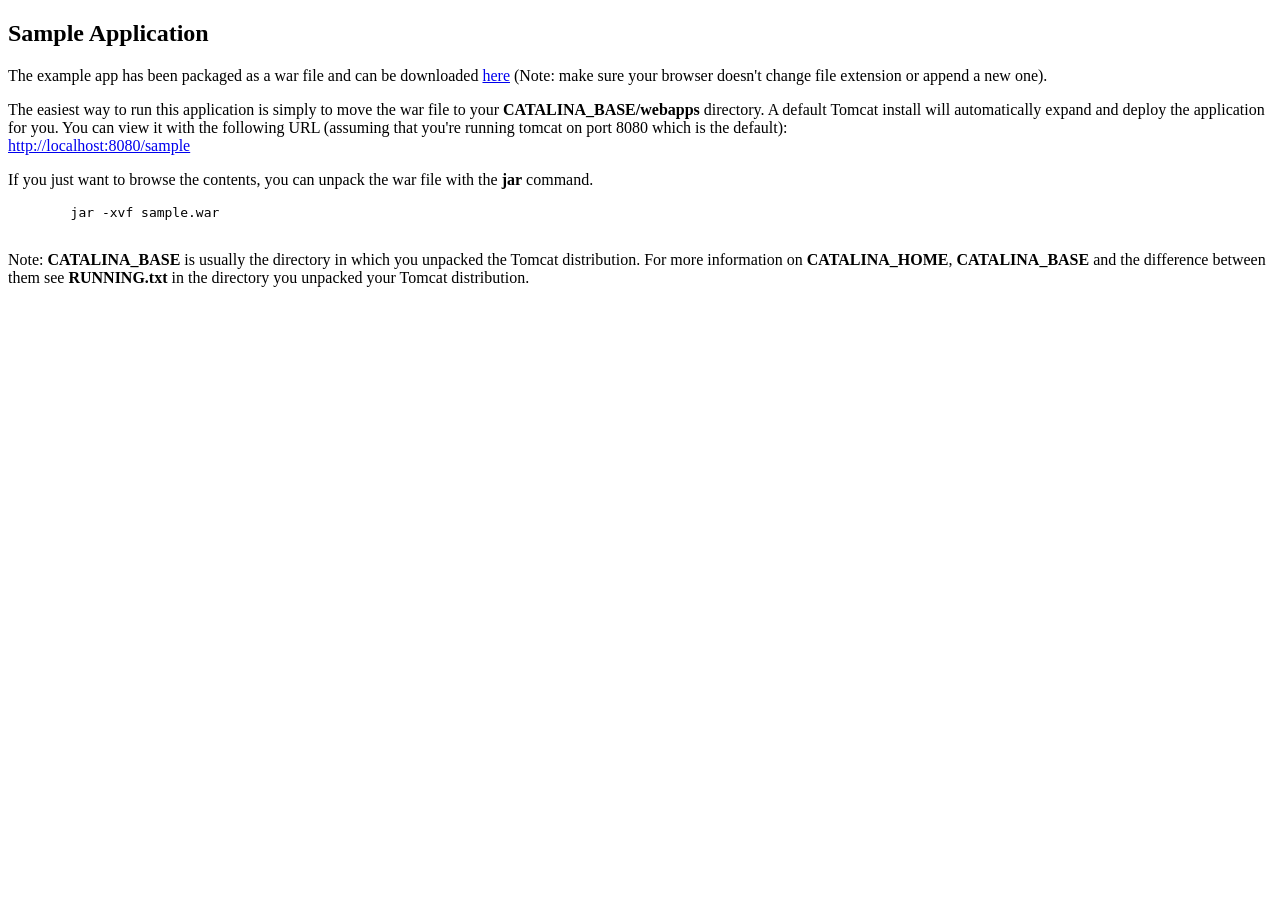
<file: OOP/JSF_Projekt-master/apache-tomcat-9.0.6/webapps/docs/appdev/sample/index.html>
<!DOCTYPE html>
<!--
  Licensed to the Apache Software Foundation (ASF) under one or more
  contributor license agreements.  See the NOTICE file distributed with
  this work for additional information regarding copyright ownership.
  The ASF licenses this file to You under the Apache License, Version 2.0
  (the "License"); you may not use this file except in compliance with
  the License.  You may obtain a copy of the License at

      http://www.apache.org/licenses/LICENSE-2.0

  Unless required by applicable law or agreed to in writing, software
  distributed under the License is distributed on an "AS IS" BASIS,
  WITHOUT WARRANTIES OR CONDITIONS OF ANY KIND, either express or implied.
  See the License for the specific language governing permissions and
  limitations under the License.
-->
<html>
<head>
<meta charset="UTF-8" />
<meta name="author" content="Ben Souther" />
<title>Sample Application</title>
</head>
<body>
<h2>Sample Application</h2>
      <p>
        The example app has been packaged as a war file and can be downloaded
        <a href="sample.war">here</a> (Note: make sure your browser doesn't
        change file extension or append a new one).
      </p>
      <p>
        The easiest way to run this application is simply to move the war file
        to your <b>CATALINA_BASE/webapps</b> directory. A default Tomcat install
        will automatically expand and deploy the application for you. You can
        view it with the following URL (assuming that you're running tomcat on
        port 8080 which is the default):
        <br />
        <a href="http://localhost:8080/sample">http://localhost:8080/sample</a>
      </p>
      <p>
        If you just want to browse the contents, you can unpack the war file
        with the <b>jar</b> command.
      </p>
      <pre>
        jar -xvf sample.war
      </pre>
      <p>
         Note: <b>CATALINA_BASE</b> is usually the directory in which you
         unpacked the Tomcat distribution. For more information on
         <b>CATALINA_HOME</b>, <b>CATALINA_BASE</b> and the difference between
         them see <b>RUNNING.txt</b> in the directory you unpacked your Tomcat
         distribution.
      </p>
</body>
</html>
</file>
<file: OOP/M154_KNW2-master/crm_web-client/WebContent/style/styles.css>
html {
    font: 12px Helvetica, Arial, sans-serif;
    color: #888;
    background: #FFF;
}

h1 {
    font: 25px Helvetica, Arial, sans-serif;
    padding: 0px 0px 10px 40px;
    display: block;
    border-bottom: 1px solid #DADADA;
    margin: -10px -30px 30px -30px;
    color: #888;
}

label {
    font: 600 12px Helvetica, Arial, sans-serif;
    color: #464646;
}

p {
    font: 600 16px Helvetica, Arial, sans-serif;
    color: #464646;
}

input,
textarea, select {
    background-color: #fff;
    border: solid 1px #c9c9c9;
    font: 400 16px Helvetica, Arial, sans-serif;
}

input {
    height: 47px;
	clear: both;
    padding: 0px 3%;
	margin-bottom: 30px;
}

input[type=submit], 
input[type=button], 
input[type=reset] {
	margin:20px 20px 0 0;
	color: blue;
	cursor: pointer;
}

input[type=submit]:hover, 
input[type=button]:hover, 
input[type=reset]:hover {
	background-color: #5858FA;
	color: White;
	cursor: pointer;
	border-color: #2E2E2E;
}

label {  
	display: inline-block;  
	position: relative;  
	margin-right: 15px;  
	font-size: 13px;
	padding-bottom: 2px;
}  

input[type="text"]:focus, 
input[type="password"]:focus, 
textarea:focus, select:focus{
    border-color: #2E2E2E;
}
</file>
<file: OOP/JSF_Projekt-master/apache-tomcat-9.0.6/webapps/docs/images/docs-stylesheet.css>
@charset "utf-8";
/*
  Licensed to the Apache Software Foundation (ASF) under one or more
  contributor license agreements.  See the NOTICE file distributed with
  this work for additional information regarding copyright ownership.
  The ASF licenses this file to You under the Apache License, Version 2.0
  (the "License"); you may not use this file except in compliance with
  the License.  You may obtain a copy of the License at

      http://www.apache.org/licenses/LICENSE-2.0

  Unless required by applicable law or agreed to in writing, software
  distributed under the License is distributed on an "AS IS" BASIS,
  WITHOUT WARRANTIES OR CONDITIONS OF ANY KIND, either express or implied.
  See the License for the specific language governing permissions and
  limitations under the License.
*/

/* Fonts */
@import url("fonts/fonts.css");

/* General style */

h1, h2, h3, h4, h5, h6, th {
  font-weight: 600;
}

body {
  margin: 0;
}

body, input {
  font-family: 'Open Sans', sans-serif;
  font-size: 10.5pt;
}

code, pre {
  font-family: Consolas, monospace;
}

img {
  border: 0;
}

table {
  border-collapse: collapse;
  text-align: left;
}
table *:not(table) {
  /* Prevent border-collapsing for table child elements like <div> */
  border-collapse: separate;
}

th {
  text-align: left;
}

main {
  /* Remove this once all IEs support <main> element */
  display: block;
}


/* Layout */

#wrapper {
  min-width: 400px;
}

#header {
  border-bottom: 1px solid #bbb;
}

@media not print {
    #header {
        box-shadow: 0 0 7px #aaa;
    }
}

#header > div {
  padding-left: 15px;
  padding-right: 15px;

  /* Work-around for old browsers: */
  background-color: #F8F3E4;
  background: linear-gradient(to bottom, #ffffff -10%, #F8F3E4 100%);
  position: relative;
}

#header .logo {
  float: left;
  padding-top: 10px;
  min-width: 190px;
}

#header .logo  img{
  /* To avoid that the Font Descender being added to the parent div's height */
  vertical-align: middle;
}

#header .asfLogo {
  float: right;
  position: relative;
  top: 8px;
}

#header h1 {
  margin-top: 0.6em;
  margin-bottom: 0;
}

#header .versionInfo {
  font-size: 13pt;
  margin-bottom: 1em;
}

#middle {
  display: table;
  table-layout: fixed;
  margin: 0;
  width: 100%;
}
#middle > div { display: table-row; }
#middle > div > div { display: table-cell; vertical-align: top; }



#mainLeft {
  width: 190px;
}

#mainLeft > div {
  margin-top: -1px; /* to overwrite border of element above */
  padding-left: 16px;
  padding-right: 14px;
  padding-top: 6px;
  padding-bottom: 15px;
  background-color: #F8F3E4;
  border-right: 1px solid #bbb;
  border-bottom: 1px solid #bbb;
  font-size: 10pt;
  border-bottom-right-radius: 20px;
  box-shadow: 0 0 5px #aaa;
}

#mainLeft h2 {
  margin-bottom: 0.2em;
  font-size: 1.2em;
}

#mainLeft ul {
  padding: 0;
  margin: 0;
  list-style-type: none;
}

#mainLeft ul a {
  text-indent: -0.6em;
  padding-left: 1.4em;
  display: block;
  text-decoration: none;
  color: #444;
}
#mainLeft ul a:hover {
  color: #000;
  background-color: #D1c9b9;
}

#mainRight {
  padding-left: 14px;
  padding-right: 20px;

}

#footer {
  margin-top: 30px;
  padding-top: 20px;
  padding-bottom: 20px;
  padding-left: 20px;
  padding-right: 20px;
  border-top: 1px solid #ccc;
  color: #444;
  text-align: center;
  /* font-style: italic; */
  font-size: 9pt;
}


/* Content */

#content div.text {
  padding-left: 1em;
  padding-left: 1em;
}

#content h3, #content h4, #content h5, #content h6 {
  padding-left: 5px;
  padding-right: 5px;
  background-color: #eaeaea;
}

@media not print {
    #content h3, #content h4, #content h5, #content h6 {
        border: 1px solid #ccc;
        border-radius: 4px;
    }
}

#content h4, #content h5, #content h6 {
  background-color: #f6f6f6;
}

code {
  background-color: rgb(224,255,255);
}

div.codeBox pre code, code.attributeName, code.propertyName, code.noHighlight, .noHighlight code {
  background-color: transparent;
}
div.codeBox {
  overflow: auto;
  margin: 1em 0;
}
div.codeBox pre {
  margin: 0;
  padding: 4px;
  border: 1px solid #999;
  border-radius: 5px;
  background-color: #eff8ff;
  display: table; /* To prevent <pre>s from taking the complete available width. */
  /*
  When it is officially supported, use the following CSS instead of display: table
  to prevent big <pre>s from exceeding the browser window:
  max-width: available;
  width: min-content;
  */
}

div.codeBox pre.wrap {
  white-space: pre-wrap;
}


table.defaultTable tr, table.detail-table tr {
    border: 1px solid #CCC;
}

table.defaultTable tr:nth-child(even), table.detail-table tr:nth-child(even) {
    background-color: #FAFBFF;
}

table.defaultTable tr:nth-child(odd), table.detail-table tr:nth-child(odd) {
    background-color: #EEEFFF;
}

table.defaultTable th, table.detail-table th {
  background-color: #88b;
  color: #fff;
}

table.defaultTable th, table.defaultTable td, table.detail-table th, table.detail-table td {
  padding: 5px 8px;
}


p.notice {
  border: 1px solid rgb(255, 0, 0);
  background-color: rgb(238, 238, 238);
  color: rgb(0, 51, 102);
  padding: 0.5em;
  margin: 1em 2em 1em 1em;
}


/* Changelog-Styles */

ul.changelog {
  padding-left: 1em;
  list-style-type: none;
}

ul.changelog  li{
  padding-top: 5px;
  padding-bottom: 5px;
}

ul.changelog img {
  vertical-align: middle
}


/* Printer-only Styles */
@media print {
    .noPrint { display: none; }
    #middle > div > div#mainLeft { display: none; }
    a { color: inherit; text-decoration: none; }
}

/* Fix for Comments section which contains a <h4> */
#comments_thread h1, #comments_thread h2, #comments_thread h3, #comments_thread h4, #comments_thread h5, #comments_thread h6 {
    border: none;
    background-color: transparent;
}
</file>
